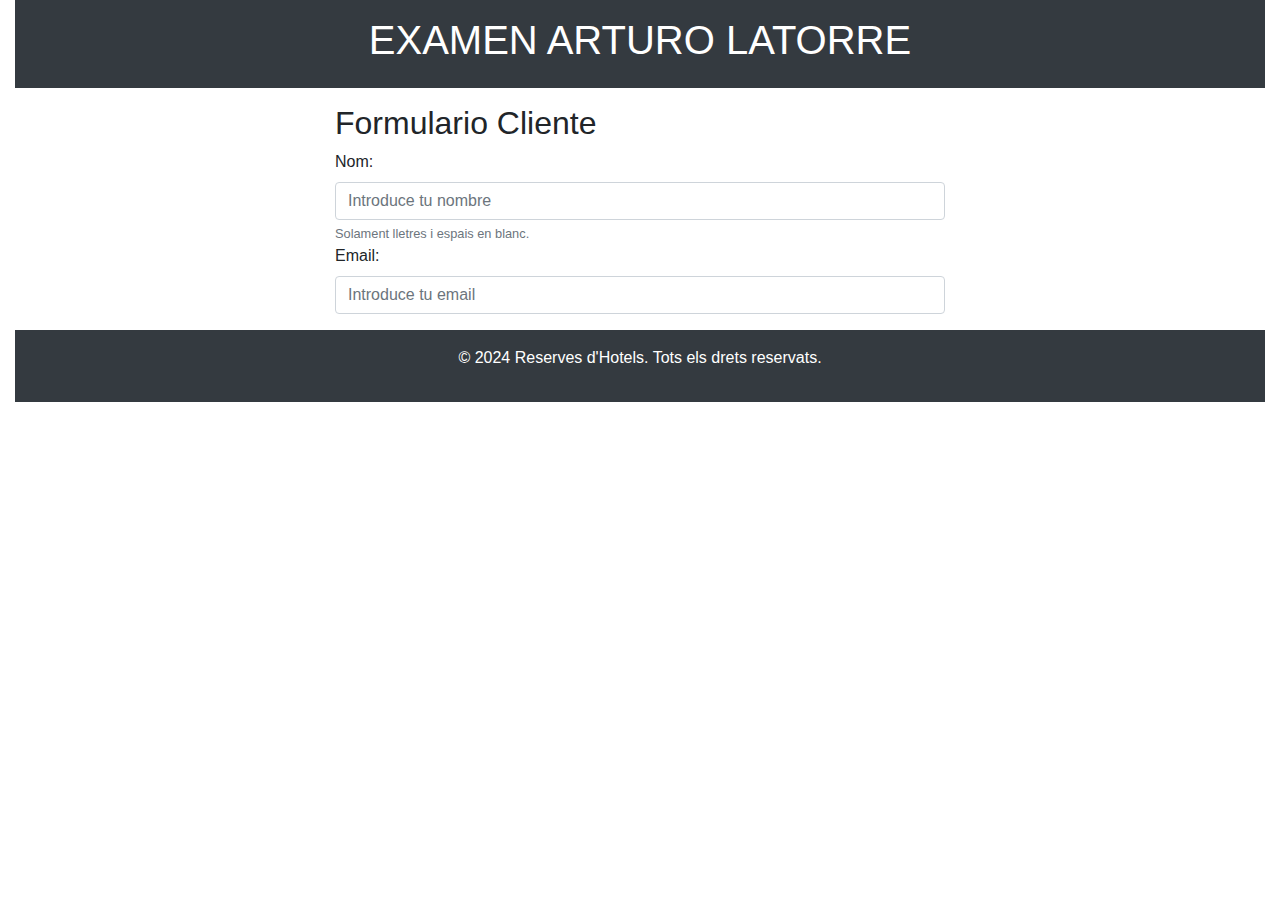
<file: Examen/index.html>
<!DOCTYPE html>
<html lang="en">
<head>
  <meta charset="UTF-8">
  <link rel="icon" type="image/png" href="./static/images/logo_ub.jpg">
  <title>UB Booking</title>
  
  <script type="text/javascript" src="./scriptaculous-js-1.9.0/lib/prototype.js"></script>
  <script type="text/javascript" src="./scriptaculous-js-1.9.0/src/scriptaculous.js"></script>
  <link href="./jquery-ui-1.12.1/jquery-ui.css" rel="stylesheet">
  <script src="./jquery_3_4_0/jquery-3.4.0.min.js"></script>
  <link href="./bootstrap-4.3.1_v2/css/bootstrap.min.css" rel="stylesheet" integrity="sha384-ggOyR0iXCbMQv3Xipma34MD+dH/1fQ784/j6cY/iJTQUOhcWr7x9JvoRxT2MZw1T" crossorigin="anonymous">


</head>

<body>
  <!-- Cambio de "main-body" por bootstrap -->
  <div class="container-fluid">
    <!-- Cambio de "header" por bootstrap -->
    <!-- PY: Padding en Y | MB: Margen Botton -->
    <header class="col-sm-12 text-center bg-dark text-white py-3 mb-3">
        <h1>EXAMEN ARTURO LATORRE</h1>
    </header>
    <div class="row">
      <!-- Cambio de "left" por bootstrap -->
        <aside class="col-sm-12 col-md-3 mb-3">
            
        </aside>
        <!-- Cambio de "center" por bootstrap -->
        <section class="col-sm-12 col-md-6">
          <h2>Formulario Cliente</h2>
          <form id="client-area-form">
            <div class="form-group">
              <label for="minombre">Nom:</label>
              <input type="text" id="minombre" name="minombre" class="form-control" placeholder="Introduce tu nombre" required onkeyup="checkName()">
              <small id="minombre-help" class="form-text text-muted">Solament lletres i espais en blanc.</small>
              
              <div id="minombre-error"></div>
            
              <label for="email">Email:</label>
              <input type="email" id="email" name="email" class="form-control" placeholder="Introduce tu email" required onkeyup="checkEmail()">
              <div id="email-error"></div>
            </div>
          </form>
        </section>

        <!-- Cambio de "right" por bootstrap -->
        <aside class="col-sm-12 col-md-3 mb-3">
        </aside>
    </div>
    <!-- Cambio de "footer" por bootstrap -->
    <footer class="bg-dark text-white text-center py-3">
      <p>&copy; 2024 Reserves d'Hotels. Tots els drets reservats.</p>
    </footer>
      
  </div>


  <!-- Latest compiled and minified JavaScript -->
  <script src="bootstrap/js/bootstrap.min.js"></script>
  <script src="./static/src/validar_email.js"></script>
</body>
</html>
</file>
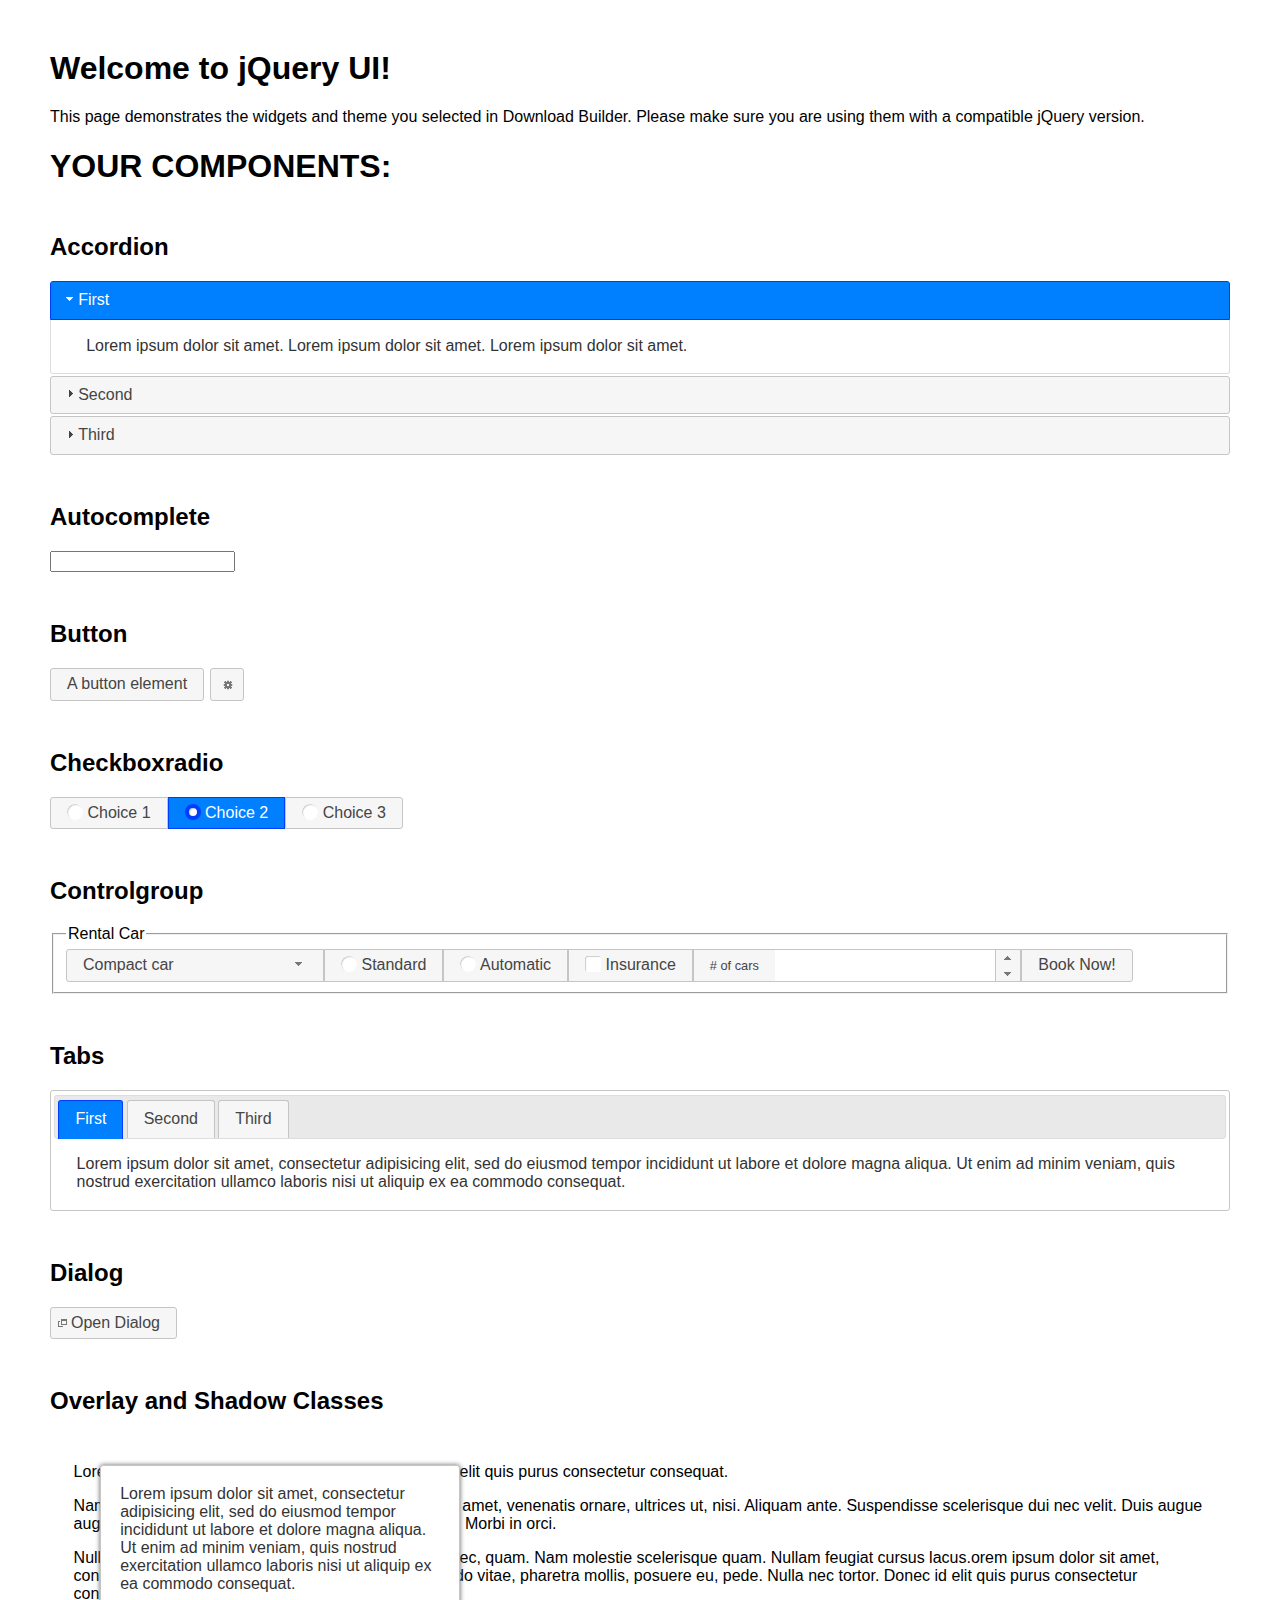
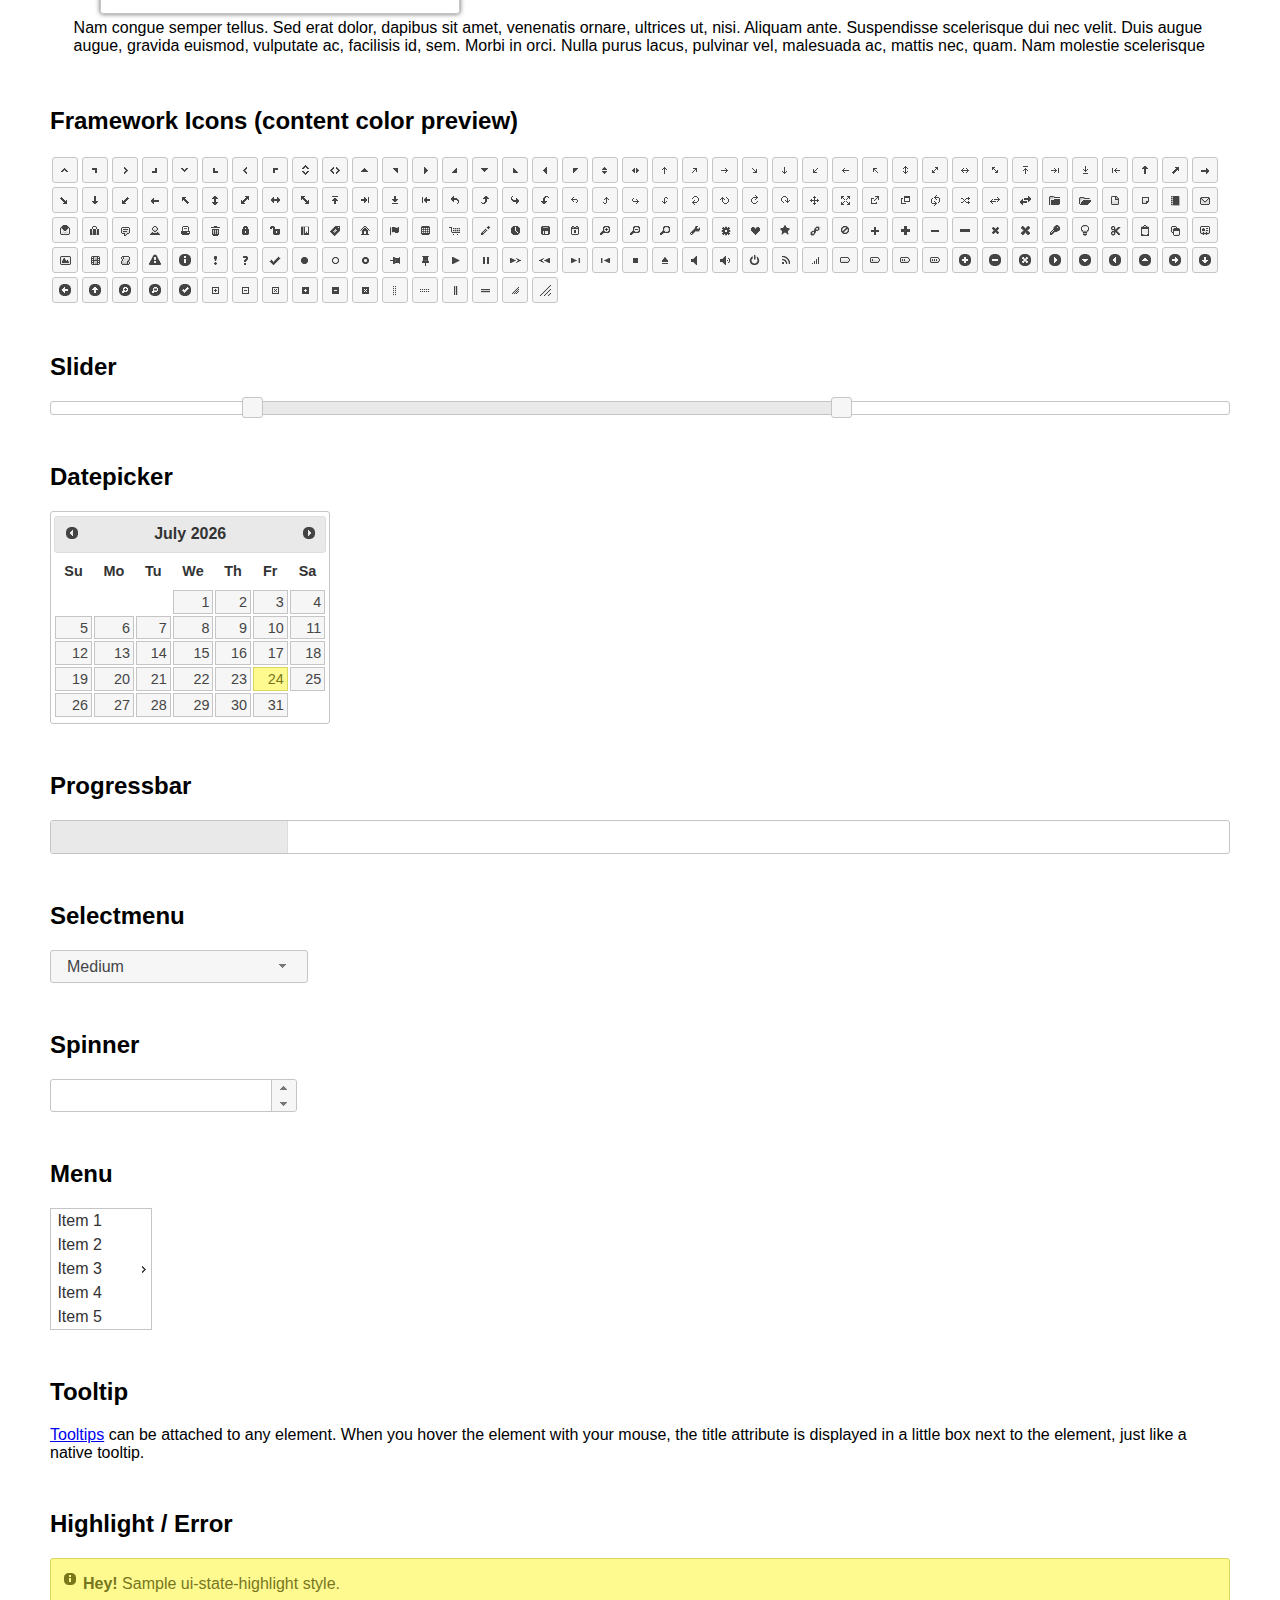
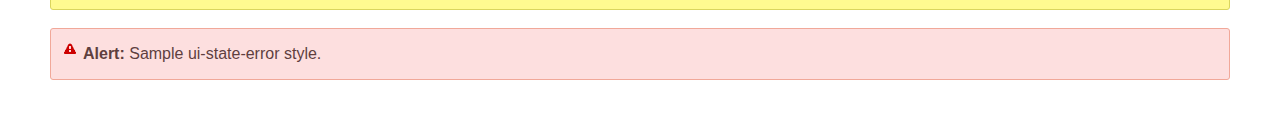
<file: Examen/jquery-ui-1.12.1/index.html>
<!doctype html>
<html lang="us">
<head>
	<meta charset="utf-8">
	<title>jQuery UI Example Page</title>
	<link href="jquery-ui.css" rel="stylesheet">
	<style>
	body{
		font-family: "Trebuchet MS", sans-serif;
		margin: 50px;
	}
	.demoHeaders {
		margin-top: 2em;
	}
	#dialog-link {
		padding: .4em 1em .4em 20px;
		text-decoration: none;
		position: relative;
	}
	#dialog-link span.ui-icon {
		margin: 0 5px 0 0;
		position: absolute;
		left: .2em;
		top: 50%;
		margin-top: -8px;
	}
	#icons {
		margin: 0;
		padding: 0;
	}
	#icons li {
		margin: 2px;
		position: relative;
		padding: 4px 0;
		cursor: pointer;
		float: left;
		list-style: none;
	}
	#icons span.ui-icon {
		float: left;
		margin: 0 4px;
	}
	.fakewindowcontain .ui-widget-overlay {
		position: absolute;
	}
	select {
		width: 200px;
	}
	</style>
</head>
<body>

<h1>Welcome to jQuery UI!</h1>

<div class="ui-widget">
	<p>This page demonstrates the widgets and theme you selected in Download Builder. Please make sure you are using them with a compatible jQuery version.</p>
</div>

<h1>YOUR COMPONENTS:</h1>


<!-- Accordion -->
<h2 class="demoHeaders">Accordion</h2>
<div id="accordion">
	<h3>First</h3>
	<div>Lorem ipsum dolor sit amet. Lorem ipsum dolor sit amet. Lorem ipsum dolor sit amet.</div>
	<h3>Second</h3>
	<div>Phasellus mattis tincidunt nibh.</div>
	<h3>Third</h3>
	<div>Nam dui erat, auctor a, dignissim quis.</div>
</div>



<!-- Autocomplete -->
<h2 class="demoHeaders">Autocomplete</h2>
<div>
	<input id="autocomplete" title="type &quot;a&quot;">
</div>



<!-- Button -->
<h2 class="demoHeaders">Button</h2>
<button id="button">A button element</button>
<button id="button-icon">An icon-only button</button>



<!-- Checkboxradio -->
<h2 class="demoHeaders">Checkboxradio</h2>
<form style="margin-top: 1em;">
	<div id="radioset">
		<input type="radio" id="radio1" name="radio"><label for="radio1">Choice 1</label>
		<input type="radio" id="radio2" name="radio" checked="checked"><label for="radio2">Choice 2</label>
		<input type="radio" id="radio3" name="radio"><label for="radio3">Choice 3</label>
	</div>
</form>



<!-- Controlgroup -->
<h2 class="demoHeaders">Controlgroup</h2>
<fieldset>
	<legend>Rental Car</legend>
	<div id="controlgroup">
		<select id="car-type">
			<option>Compact car</option>
			<option>Midsize car</option>
			<option>Full size car</option>
			<option>SUV</option>
			<option>Luxury</option>
			<option>Truck</option>
			<option>Van</option>
		</select>
		<label for="transmission-standard">Standard</label>
		<input type="radio" name="transmission" id="transmission-standard">
		<label for="transmission-automatic">Automatic</label>
		<input type="radio" name="transmission" id="transmission-automatic">
		<label for="insurance">Insurance</label>
		<input type="checkbox" name="insurance" id="insurance">
		<label for="horizontal-spinner" class="ui-controlgroup-label"># of cars</label>
		<input id="horizontal-spinner" class="ui-spinner-input">
		<button>Book Now!</button>
	</div>
</fieldset>



<!-- Tabs -->
<h2 class="demoHeaders">Tabs</h2>
<div id="tabs">
	<ul>
		<li><a href="#tabs-1">First</a></li>
		<li><a href="#tabs-2">Second</a></li>
		<li><a href="#tabs-3">Third</a></li>
	</ul>
	<div id="tabs-1">Lorem ipsum dolor sit amet, consectetur adipisicing elit, sed do eiusmod tempor incididunt ut labore et dolore magna aliqua. Ut enim ad minim veniam, quis nostrud exercitation ullamco laboris nisi ut aliquip ex ea commodo consequat.</div>
	<div id="tabs-2">Phasellus mattis tincidunt nibh. Cras orci urna, blandit id, pretium vel, aliquet ornare, felis. Maecenas scelerisque sem non nisl. Fusce sed lorem in enim dictum bibendum.</div>
	<div id="tabs-3">Nam dui erat, auctor a, dignissim quis, sollicitudin eu, felis. Pellentesque nisi urna, interdum eget, sagittis et, consequat vestibulum, lacus. Mauris porttitor ullamcorper augue.</div>
</div>



<h2 class="demoHeaders">Dialog</h2>
<p>
	<button id="dialog-link" class="ui-button ui-corner-all ui-widget">
		<span class="ui-icon ui-icon-newwin"></span>Open Dialog
	</button>
</p>

<h2 class="demoHeaders">Overlay and Shadow Classes</h2>
<div style="position: relative; width: 96%; height: 200px; padding:1% 2%; overflow:hidden;" class="fakewindowcontain">
	<p>Lorem ipsum dolor sit amet,  Nulla nec tortor. Donec id elit quis purus consectetur consequat. </p><p>Nam congue semper tellus. Sed erat dolor, dapibus sit amet, venenatis ornare, ultrices ut, nisi. Aliquam ante. Suspendisse scelerisque dui nec velit. Duis augue augue, gravida euismod, vulputate ac, facilisis id, sem. Morbi in orci. </p><p>Nulla purus lacus, pulvinar vel, malesuada ac, mattis nec, quam. Nam molestie scelerisque quam. Nullam feugiat cursus lacus.orem ipsum dolor sit amet, consectetur adipiscing elit. Donec libero risus, commodo vitae, pharetra mollis, posuere eu, pede. Nulla nec tortor. Donec id elit quis purus consectetur consequat. </p><p>Nam congue semper tellus. Sed erat dolor, dapibus sit amet, venenatis ornare, ultrices ut, nisi. Aliquam ante. Suspendisse scelerisque dui nec velit. Duis augue augue, gravida euismod, vulputate ac, facilisis id, sem. Morbi in orci. Nulla purus lacus, pulvinar vel, malesuada ac, mattis nec, quam. Nam molestie scelerisque quam. </p><p>Nullam feugiat cursus lacus.orem ipsum dolor sit amet, consectetur adipiscing elit. Donec libero risus, commodo vitae, pharetra mollis, posuere eu, pede. Nulla nec tortor. Donec id elit quis purus consectetur consequat. Nam congue semper tellus. Sed erat dolor, dapibus sit amet, venenatis ornare, ultrices ut, nisi. Aliquam ante. </p><p>Suspendisse scelerisque dui nec velit. Duis augue augue, gravida euismod, vulputate ac, facilisis id, sem. Morbi in orci. Nulla purus lacus, pulvinar vel, malesuada ac, mattis nec, quam. Nam molestie scelerisque quam. Nullam feugiat cursus lacus.orem ipsum dolor sit amet, consectetur adipiscing elit. Donec libero risus, commodo vitae, pharetra mollis, posuere eu, pede. Nulla nec tortor. Donec id elit quis purus consectetur consequat. Nam congue semper tellus. Sed erat dolor, dapibus sit amet, venenatis ornare, ultrices ut, nisi. </p>

	<!-- ui-dialog -->
	<div class="ui-widget-overlay ui-front"></div>
	<div style="position: absolute; width: 320px; left: 50px; top: 30px; padding: 1.2em" class="ui-widget ui-front ui-widget-content ui-corner-all ui-widget-shadow">
		Lorem ipsum dolor sit amet, consectetur adipisicing elit, sed do eiusmod tempor incididunt ut labore et dolore magna aliqua. Ut enim ad minim veniam, quis nostrud exercitation ullamco laboris nisi ut aliquip ex ea commodo consequat.
	</div>

</div>

<!-- ui-dialog -->
<div id="dialog" title="Dialog Title">
	<p>Lorem ipsum dolor sit amet, consectetur adipisicing elit, sed do eiusmod tempor incididunt ut labore et dolore magna aliqua. Ut enim ad minim veniam, quis nostrud exercitation ullamco laboris nisi ut aliquip ex ea commodo consequat.</p>
</div>



<h2 class="demoHeaders">Framework Icons (content color preview)</h2>
<ul id="icons" class="ui-widget ui-helper-clearfix">
	<li class="ui-state-default ui-corner-all" title=".ui-icon-caret-1-n"><span class="ui-icon ui-icon-caret-1-n"></span></li>
	<li class="ui-state-default ui-corner-all" title=".ui-icon-caret-1-ne"><span class="ui-icon ui-icon-caret-1-ne"></span></li>
	<li class="ui-state-default ui-corner-all" title=".ui-icon-caret-1-e"><span class="ui-icon ui-icon-caret-1-e"></span></li>
	<li class="ui-state-default ui-corner-all" title=".ui-icon-caret-1-se"><span class="ui-icon ui-icon-caret-1-se"></span></li>
	<li class="ui-state-default ui-corner-all" title=".ui-icon-caret-1-s"><span class="ui-icon ui-icon-caret-1-s"></span></li>
	<li class="ui-state-default ui-corner-all" title=".ui-icon-caret-1-sw"><span class="ui-icon ui-icon-caret-1-sw"></span></li>
	<li class="ui-state-default ui-corner-all" title=".ui-icon-caret-1-w"><span class="ui-icon ui-icon-caret-1-w"></span></li>
	<li class="ui-state-default ui-corner-all" title=".ui-icon-caret-1-nw"><span class="ui-icon ui-icon-caret-1-nw"></span></li>
	<li class="ui-state-default ui-corner-all" title=".ui-icon-caret-2-n-s"><span class="ui-icon ui-icon-caret-2-n-s"></span></li>
	<li class="ui-state-default ui-corner-all" title=".ui-icon-caret-2-e-w"><span class="ui-icon ui-icon-caret-2-e-w"></span></li>
	<li class="ui-state-default ui-corner-all" title=".ui-icon-triangle-1-n"><span class="ui-icon ui-icon-triangle-1-n"></span></li>
	<li class="ui-state-default ui-corner-all" title=".ui-icon-triangle-1-ne"><span class="ui-icon ui-icon-triangle-1-ne"></span></li>
	<li class="ui-state-default ui-corner-all" title=".ui-icon-triangle-1-e"><span class="ui-icon ui-icon-triangle-1-e"></span></li>
	<li class="ui-state-default ui-corner-all" title=".ui-icon-triangle-1-se"><span class="ui-icon ui-icon-triangle-1-se"></span></li>
	<li class="ui-state-default ui-corner-all" title=".ui-icon-triangle-1-s"><span class="ui-icon ui-icon-triangle-1-s"></span></li>
	<li class="ui-state-default ui-corner-all" title=".ui-icon-triangle-1-sw"><span class="ui-icon ui-icon-triangle-1-sw"></span></li>
	<li class="ui-state-default ui-corner-all" title=".ui-icon-triangle-1-w"><span class="ui-icon ui-icon-triangle-1-w"></span></li>
	<li class="ui-state-default ui-corner-all" title=".ui-icon-triangle-1-nw"><span class="ui-icon ui-icon-triangle-1-nw"></span></li>
	<li class="ui-state-default ui-corner-all" title=".ui-icon-triangle-2-n-s"><span class="ui-icon ui-icon-triangle-2-n-s"></span></li>
	<li class="ui-state-default ui-corner-all" title=".ui-icon-triangle-2-e-w"><span class="ui-icon ui-icon-triangle-2-e-w"></span></li>
	<li class="ui-state-default ui-corner-all" title=".ui-icon-arrow-1-n"><span class="ui-icon ui-icon-arrow-1-n"></span></li>
	<li class="ui-state-default ui-corner-all" title=".ui-icon-arrow-1-ne"><span class="ui-icon ui-icon-arrow-1-ne"></span></li>
	<li class="ui-state-default ui-corner-all" title=".ui-icon-arrow-1-e"><span class="ui-icon ui-icon-arrow-1-e"></span></li>
	<li class="ui-state-default ui-corner-all" title=".ui-icon-arrow-1-se"><span class="ui-icon ui-icon-arrow-1-se"></span></li>
	<li class="ui-state-default ui-corner-all" title=".ui-icon-arrow-1-s"><span class="ui-icon ui-icon-arrow-1-s"></span></li>
	<li class="ui-state-default ui-corner-all" title=".ui-icon-arrow-1-sw"><span class="ui-icon ui-icon-arrow-1-sw"></span></li>
	<li class="ui-state-default ui-corner-all" title=".ui-icon-arrow-1-w"><span class="ui-icon ui-icon-arrow-1-w"></span></li>
	<li class="ui-state-default ui-corner-all" title=".ui-icon-arrow-1-nw"><span class="ui-icon ui-icon-arrow-1-nw"></span></li>
	<li class="ui-state-default ui-corner-all" title=".ui-icon-arrow-2-n-s"><span class="ui-icon ui-icon-arrow-2-n-s"></span></li>
	<li class="ui-state-default ui-corner-all" title=".ui-icon-arrow-2-ne-sw"><span class="ui-icon ui-icon-arrow-2-ne-sw"></span></li>
	<li class="ui-state-default ui-corner-all" title=".ui-icon-arrow-2-e-w"><span class="ui-icon ui-icon-arrow-2-e-w"></span></li>
	<li class="ui-state-default ui-corner-all" title=".ui-icon-arrow-2-se-nw"><span class="ui-icon ui-icon-arrow-2-se-nw"></span></li>
	<li class="ui-state-default ui-corner-all" title=".ui-icon-arrowstop-1-n"><span class="ui-icon ui-icon-arrowstop-1-n"></span></li>
	<li class="ui-state-default ui-corner-all" title=".ui-icon-arrowstop-1-e"><span class="ui-icon ui-icon-arrowstop-1-e"></span></li>
	<li class="ui-state-default ui-corner-all" title=".ui-icon-arrowstop-1-s"><span class="ui-icon ui-icon-arrowstop-1-s"></span></li>
	<li class="ui-state-default ui-corner-all" title=".ui-icon-arrowstop-1-w"><span class="ui-icon ui-icon-arrowstop-1-w"></span></li>
	<li class="ui-state-default ui-corner-all" title=".ui-icon-arrowthick-1-n"><span class="ui-icon ui-icon-arrowthick-1-n"></span></li>
	<li class="ui-state-default ui-corner-all" title=".ui-icon-arrowthick-1-ne"><span class="ui-icon ui-icon-arrowthick-1-ne"></span></li>
	<li class="ui-state-default ui-corner-all" title=".ui-icon-arrowthick-1-e"><span class="ui-icon ui-icon-arrowthick-1-e"></span></li>
	<li class="ui-state-default ui-corner-all" title=".ui-icon-arrowthick-1-se"><span class="ui-icon ui-icon-arrowthick-1-se"></span></li>
	<li class="ui-state-default ui-corner-all" title=".ui-icon-arrowthick-1-s"><span class="ui-icon ui-icon-arrowthick-1-s"></span></li>
	<li class="ui-state-default ui-corner-all" title=".ui-icon-arrowthick-1-sw"><span class="ui-icon ui-icon-arrowthick-1-sw"></span></li>
	<li class="ui-state-default ui-corner-all" title=".ui-icon-arrowthick-1-w"><span class="ui-icon ui-icon-arrowthick-1-w"></span></li>
	<li class="ui-state-default ui-corner-all" title=".ui-icon-arrowthick-1-nw"><span class="ui-icon ui-icon-arrowthick-1-nw"></span></li>
	<li class="ui-state-default ui-corner-all" title=".ui-icon-arrowthick-2-n-s"><span class="ui-icon ui-icon-arrowthick-2-n-s"></span></li>
	<li class="ui-state-default ui-corner-all" title=".ui-icon-arrowthick-2-ne-sw"><span class="ui-icon ui-icon-arrowthick-2-ne-sw"></span></li>
	<li class="ui-state-default ui-corner-all" title=".ui-icon-arrowthick-2-e-w"><span class="ui-icon ui-icon-arrowthick-2-e-w"></span></li>
	<li class="ui-state-default ui-corner-all" title=".ui-icon-arrowthick-2-se-nw"><span class="ui-icon ui-icon-arrowthick-2-se-nw"></span></li>
	<li class="ui-state-default ui-corner-all" title=".ui-icon-arrowthickstop-1-n"><span class="ui-icon ui-icon-arrowthickstop-1-n"></span></li>
	<li class="ui-state-default ui-corner-all" title=".ui-icon-arrowthickstop-1-e"><span class="ui-icon ui-icon-arrowthickstop-1-e"></span></li>
	<li class="ui-state-default ui-corner-all" title=".ui-icon-arrowthickstop-1-s"><span class="ui-icon ui-icon-arrowthickstop-1-s"></span></li>
	<li class="ui-state-default ui-corner-all" title=".ui-icon-arrowthickstop-1-w"><span class="ui-icon ui-icon-arrowthickstop-1-w"></span></li>
	<li class="ui-state-default ui-corner-all" title=".ui-icon-arrowreturnthick-1-w"><span class="ui-icon ui-icon-arrowreturnthick-1-w"></span></li>
	<li class="ui-state-default ui-corner-all" title=".ui-icon-arrowreturnthick-1-n"><span class="ui-icon ui-icon-arrowreturnthick-1-n"></span></li>
	<li class="ui-state-default ui-corner-all" title=".ui-icon-arrowreturnthick-1-e"><span class="ui-icon ui-icon-arrowreturnthick-1-e"></span></li>
	<li class="ui-state-default ui-corner-all" title=".ui-icon-arrowreturnthick-1-s"><span class="ui-icon ui-icon-arrowreturnthick-1-s"></span></li>
	<li class="ui-state-default ui-corner-all" title=".ui-icon-arrowreturn-1-w"><span class="ui-icon ui-icon-arrowreturn-1-w"></span></li>
	<li class="ui-state-default ui-corner-all" title=".ui-icon-arrowreturn-1-n"><span class="ui-icon ui-icon-arrowreturn-1-n"></span></li>
	<li class="ui-state-default ui-corner-all" title=".ui-icon-arrowreturn-1-e"><span class="ui-icon ui-icon-arrowreturn-1-e"></span></li>
	<li class="ui-state-default ui-corner-all" title=".ui-icon-arrowreturn-1-s"><span class="ui-icon ui-icon-arrowreturn-1-s"></span></li>
	<li class="ui-state-default ui-corner-all" title=".ui-icon-arrowrefresh-1-w"><span class="ui-icon ui-icon-arrowrefresh-1-w"></span></li>
	<li class="ui-state-default ui-corner-all" title=".ui-icon-arrowrefresh-1-n"><span class="ui-icon ui-icon-arrowrefresh-1-n"></span></li>
	<li class="ui-state-default ui-corner-all" title=".ui-icon-arrowrefresh-1-e"><span class="ui-icon ui-icon-arrowrefresh-1-e"></span></li>
	<li class="ui-state-default ui-corner-all" title=".ui-icon-arrowrefresh-1-s"><span class="ui-icon ui-icon-arrowrefresh-1-s"></span></li>
	<li class="ui-state-default ui-corner-all" title=".ui-icon-arrow-4"><span class="ui-icon ui-icon-arrow-4"></span></li>
	<li class="ui-state-default ui-corner-all" title=".ui-icon-arrow-4-diag"><span class="ui-icon ui-icon-arrow-4-diag"></span></li>
	<li class="ui-state-default ui-corner-all" title=".ui-icon-extlink"><span class="ui-icon ui-icon-extlink"></span></li>
	<li class="ui-state-default ui-corner-all" title=".ui-icon-newwin"><span class="ui-icon ui-icon-newwin"></span></li>
	<li class="ui-state-default ui-corner-all" title=".ui-icon-refresh"><span class="ui-icon ui-icon-refresh"></span></li>
	<li class="ui-state-default ui-corner-all" title=".ui-icon-shuffle"><span class="ui-icon ui-icon-shuffle"></span></li>
	<li class="ui-state-default ui-corner-all" title=".ui-icon-transfer-e-w"><span class="ui-icon ui-icon-transfer-e-w"></span></li>
	<li class="ui-state-default ui-corner-all" title=".ui-icon-transferthick-e-w"><span class="ui-icon ui-icon-transferthick-e-w"></span></li>
	<li class="ui-state-default ui-corner-all" title=".ui-icon-folder-collapsed"><span class="ui-icon ui-icon-folder-collapsed"></span></li>
	<li class="ui-state-default ui-corner-all" title=".ui-icon-folder-open"><span class="ui-icon ui-icon-folder-open"></span></li>
	<li class="ui-state-default ui-corner-all" title=".ui-icon-document"><span class="ui-icon ui-icon-document"></span></li>
	<li class="ui-state-default ui-corner-all" title=".ui-icon-document-b"><span class="ui-icon ui-icon-document-b"></span></li>
	<li class="ui-state-default ui-corner-all" title=".ui-icon-note"><span class="ui-icon ui-icon-note"></span></li>
	<li class="ui-state-default ui-corner-all" title=".ui-icon-mail-closed"><span class="ui-icon ui-icon-mail-closed"></span></li>
	<li class="ui-state-default ui-corner-all" title=".ui-icon-mail-open"><span class="ui-icon ui-icon-mail-open"></span></li>
	<li class="ui-state-default ui-corner-all" title=".ui-icon-suitcase"><span class="ui-icon ui-icon-suitcase"></span></li>
	<li class="ui-state-default ui-corner-all" title=".ui-icon-comment"><span class="ui-icon ui-icon-comment"></span></li>
	<li class="ui-state-default ui-corner-all" title=".ui-icon-person"><span class="ui-icon ui-icon-person"></span></li>
	<li class="ui-state-default ui-corner-all" title=".ui-icon-print"><span class="ui-icon ui-icon-print"></span></li>
	<li class="ui-state-default ui-corner-all" title=".ui-icon-trash"><span class="ui-icon ui-icon-trash"></span></li>
	<li class="ui-state-default ui-corner-all" title=".ui-icon-locked"><span class="ui-icon ui-icon-locked"></span></li>
	<li class="ui-state-default ui-corner-all" title=".ui-icon-unlocked"><span class="ui-icon ui-icon-unlocked"></span></li>
	<li class="ui-state-default ui-corner-all" title=".ui-icon-bookmark"><span class="ui-icon ui-icon-bookmark"></span></li>
	<li class="ui-state-default ui-corner-all" title=".ui-icon-tag"><span class="ui-icon ui-icon-tag"></span></li>
	<li class="ui-state-default ui-corner-all" title=".ui-icon-home"><span class="ui-icon ui-icon-home"></span></li>
	<li class="ui-state-default ui-corner-all" title=".ui-icon-flag"><span class="ui-icon ui-icon-flag"></span></li>
	<li class="ui-state-default ui-corner-all" title=".ui-icon-calculator"><span class="ui-icon ui-icon-calculator"></span></li>
	<li class="ui-state-default ui-corner-all" title=".ui-icon-cart"><span class="ui-icon ui-icon-cart"></span></li>
	<li class="ui-state-default ui-corner-all" title=".ui-icon-pencil"><span class="ui-icon ui-icon-pencil"></span></li>
	<li class="ui-state-default ui-corner-all" title=".ui-icon-clock"><span class="ui-icon ui-icon-clock"></span></li>
	<li class="ui-state-default ui-corner-all" title=".ui-icon-disk"><span class="ui-icon ui-icon-disk"></span></li>
	<li class="ui-state-default ui-corner-all" title=".ui-icon-calendar"><span class="ui-icon ui-icon-calendar"></span></li>
	<li class="ui-state-default ui-corner-all" title=".ui-icon-zoomin"><span class="ui-icon ui-icon-zoomin"></span></li>
	<li class="ui-state-default ui-corner-all" title=".ui-icon-zoomout"><span class="ui-icon ui-icon-zoomout"></span></li>
	<li class="ui-state-default ui-corner-all" title=".ui-icon-search"><span class="ui-icon ui-icon-search"></span></li>
	<li class="ui-state-default ui-corner-all" title=".ui-icon-wrench"><span class="ui-icon ui-icon-wrench"></span></li>
	<li class="ui-state-default ui-corner-all" title=".ui-icon-gear"><span class="ui-icon ui-icon-gear"></span></li>
	<li class="ui-state-default ui-corner-all" title=".ui-icon-heart"><span class="ui-icon ui-icon-heart"></span></li>
	<li class="ui-state-default ui-corner-all" title=".ui-icon-star"><span class="ui-icon ui-icon-star"></span></li>
	<li class="ui-state-default ui-corner-all" title=".ui-icon-link"><span class="ui-icon ui-icon-link"></span></li>
	<li class="ui-state-default ui-corner-all" title=".ui-icon-cancel"><span class="ui-icon ui-icon-cancel"></span></li>
	<li class="ui-state-default ui-corner-all" title=".ui-icon-plus"><span class="ui-icon ui-icon-plus"></span></li>
	<li class="ui-state-default ui-corner-all" title=".ui-icon-plusthick"><span class="ui-icon ui-icon-plusthick"></span></li>
	<li class="ui-state-default ui-corner-all" title=".ui-icon-minus"><span class="ui-icon ui-icon-minus"></span></li>
	<li class="ui-state-default ui-corner-all" title=".ui-icon-minusthick"><span class="ui-icon ui-icon-minusthick"></span></li>
	<li class="ui-state-default ui-corner-all" title=".ui-icon-close"><span class="ui-icon ui-icon-close"></span></li>
	<li class="ui-state-default ui-corner-all" title=".ui-icon-closethick"><span class="ui-icon ui-icon-closethick"></span></li>
	<li class="ui-state-default ui-corner-all" title=".ui-icon-key"><span class="ui-icon ui-icon-key"></span></li>
	<li class="ui-state-default ui-corner-all" title=".ui-icon-lightbulb"><span class="ui-icon ui-icon-lightbulb"></span></li>
	<li class="ui-state-default ui-corner-all" title=".ui-icon-scissors"><span class="ui-icon ui-icon-scissors"></span></li>
	<li class="ui-state-default ui-corner-all" title=".ui-icon-clipboard"><span class="ui-icon ui-icon-clipboard"></span></li>
	<li class="ui-state-default ui-corner-all" title=".ui-icon-copy"><span class="ui-icon ui-icon-copy"></span></li>
	<li class="ui-state-default ui-corner-all" title=".ui-icon-contact"><span class="ui-icon ui-icon-contact"></span></li>
	<li class="ui-state-default ui-corner-all" title=".ui-icon-image"><span class="ui-icon ui-icon-image"></span></li>
	<li class="ui-state-default ui-corner-all" title=".ui-icon-video"><span class="ui-icon ui-icon-video"></span></li>
	<li class="ui-state-default ui-corner-all" title=".ui-icon-script"><span class="ui-icon ui-icon-script"></span></li>
	<li class="ui-state-default ui-corner-all" title=".ui-icon-alert"><span class="ui-icon ui-icon-alert"></span></li>
	<li class="ui-state-default ui-corner-all" title=".ui-icon-info"><span class="ui-icon ui-icon-info"></span></li>
	<li class="ui-state-default ui-corner-all" title=".ui-icon-notice"><span class="ui-icon ui-icon-notice"></span></li>
	<li class="ui-state-default ui-corner-all" title=".ui-icon-help"><span class="ui-icon ui-icon-help"></span></li>
	<li class="ui-state-default ui-corner-all" title=".ui-icon-check"><span class="ui-icon ui-icon-check"></span></li>
	<li class="ui-state-default ui-corner-all" title=".ui-icon-bullet"><span class="ui-icon ui-icon-bullet"></span></li>
	<li class="ui-state-default ui-corner-all" title=".ui-icon-radio-off"><span class="ui-icon ui-icon-radio-off"></span></li>
	<li class="ui-state-default ui-corner-all" title=".ui-icon-radio-on"><span class="ui-icon ui-icon-radio-on"></span></li>
	<li class="ui-state-default ui-corner-all" title=".ui-icon-pin-w"><span class="ui-icon ui-icon-pin-w"></span></li>
	<li class="ui-state-default ui-corner-all" title=".ui-icon-pin-s"><span class="ui-icon ui-icon-pin-s"></span></li>
	<li class="ui-state-default ui-corner-all" title=".ui-icon-play"><span class="ui-icon ui-icon-play"></span></li>
	<li class="ui-state-default ui-corner-all" title=".ui-icon-pause"><span class="ui-icon ui-icon-pause"></span></li>
	<li class="ui-state-default ui-corner-all" title=".ui-icon-seek-next"><span class="ui-icon ui-icon-seek-next"></span></li>
	<li class="ui-state-default ui-corner-all" title=".ui-icon-seek-prev"><span class="ui-icon ui-icon-seek-prev"></span></li>
	<li class="ui-state-default ui-corner-all" title=".ui-icon-seek-end"><span class="ui-icon ui-icon-seek-end"></span></li>
	<li class="ui-state-default ui-corner-all" title=".ui-icon-seek-first"><span class="ui-icon ui-icon-seek-first"></span></li>
	<li class="ui-state-default ui-corner-all" title=".ui-icon-stop"><span class="ui-icon ui-icon-stop"></span></li>
	<li class="ui-state-default ui-corner-all" title=".ui-icon-eject"><span class="ui-icon ui-icon-eject"></span></li>
	<li class="ui-state-default ui-corner-all" title=".ui-icon-volume-off"><span class="ui-icon ui-icon-volume-off"></span></li>
	<li class="ui-state-default ui-corner-all" title=".ui-icon-volume-on"><span class="ui-icon ui-icon-volume-on"></span></li>
	<li class="ui-state-default ui-corner-all" title=".ui-icon-power"><span class="ui-icon ui-icon-power"></span></li>
	<li class="ui-state-default ui-corner-all" title=".ui-icon-signal-diag"><span class="ui-icon ui-icon-signal-diag"></span></li>
	<li class="ui-state-default ui-corner-all" title=".ui-icon-signal"><span class="ui-icon ui-icon-signal"></span></li>
	<li class="ui-state-default ui-corner-all" title=".ui-icon-battery-0"><span class="ui-icon ui-icon-battery-0"></span></li>
	<li class="ui-state-default ui-corner-all" title=".ui-icon-battery-1"><span class="ui-icon ui-icon-battery-1"></span></li>
	<li class="ui-state-default ui-corner-all" title=".ui-icon-battery-2"><span class="ui-icon ui-icon-battery-2"></span></li>
	<li class="ui-state-default ui-corner-all" title=".ui-icon-battery-3"><span class="ui-icon ui-icon-battery-3"></span></li>
	<li class="ui-state-default ui-corner-all" title=".ui-icon-circle-plus"><span class="ui-icon ui-icon-circle-plus"></span></li>
	<li class="ui-state-default ui-corner-all" title=".ui-icon-circle-minus"><span class="ui-icon ui-icon-circle-minus"></span></li>
	<li class="ui-state-default ui-corner-all" title=".ui-icon-circle-close"><span class="ui-icon ui-icon-circle-close"></span></li>
	<li class="ui-state-default ui-corner-all" title=".ui-icon-circle-triangle-e"><span class="ui-icon ui-icon-circle-triangle-e"></span></li>
	<li class="ui-state-default ui-corner-all" title=".ui-icon-circle-triangle-s"><span class="ui-icon ui-icon-circle-triangle-s"></span></li>
	<li class="ui-state-default ui-corner-all" title=".ui-icon-circle-triangle-w"><span class="ui-icon ui-icon-circle-triangle-w"></span></li>
	<li class="ui-state-default ui-corner-all" title=".ui-icon-circle-triangle-n"><span class="ui-icon ui-icon-circle-triangle-n"></span></li>
	<li class="ui-state-default ui-corner-all" title=".ui-icon-circle-arrow-e"><span class="ui-icon ui-icon-circle-arrow-e"></span></li>
	<li class="ui-state-default ui-corner-all" title=".ui-icon-circle-arrow-s"><span class="ui-icon ui-icon-circle-arrow-s"></span></li>
	<li class="ui-state-default ui-corner-all" title=".ui-icon-circle-arrow-w"><span class="ui-icon ui-icon-circle-arrow-w"></span></li>
	<li class="ui-state-default ui-corner-all" title=".ui-icon-circle-arrow-n"><span class="ui-icon ui-icon-circle-arrow-n"></span></li>
	<li class="ui-state-default ui-corner-all" title=".ui-icon-circle-zoomin"><span class="ui-icon ui-icon-circle-zoomin"></span></li>
	<li class="ui-state-default ui-corner-all" title=".ui-icon-circle-zoomout"><span class="ui-icon ui-icon-circle-zoomout"></span></li>
	<li class="ui-state-default ui-corner-all" title=".ui-icon-circle-check"><span class="ui-icon ui-icon-circle-check"></span></li>
	<li class="ui-state-default ui-corner-all" title=".ui-icon-circlesmall-plus"><span class="ui-icon ui-icon-circlesmall-plus"></span></li>
	<li class="ui-state-default ui-corner-all" title=".ui-icon-circlesmall-minus"><span class="ui-icon ui-icon-circlesmall-minus"></span></li>
	<li class="ui-state-default ui-corner-all" title=".ui-icon-circlesmall-close"><span class="ui-icon ui-icon-circlesmall-close"></span></li>
	<li class="ui-state-default ui-corner-all" title=".ui-icon-squaresmall-plus"><span class="ui-icon ui-icon-squaresmall-plus"></span></li>
	<li class="ui-state-default ui-corner-all" title=".ui-icon-squaresmall-minus"><span class="ui-icon ui-icon-squaresmall-minus"></span></li>
	<li class="ui-state-default ui-corner-all" title=".ui-icon-squaresmall-close"><span class="ui-icon ui-icon-squaresmall-close"></span></li>
	<li class="ui-state-default ui-corner-all" title=".ui-icon-grip-dotted-vertical"><span class="ui-icon ui-icon-grip-dotted-vertical"></span></li>
	<li class="ui-state-default ui-corner-all" title=".ui-icon-grip-dotted-horizontal"><span class="ui-icon ui-icon-grip-dotted-horizontal"></span></li>
	<li class="ui-state-default ui-corner-all" title=".ui-icon-grip-solid-vertical"><span class="ui-icon ui-icon-grip-solid-vertical"></span></li>
	<li class="ui-state-default ui-corner-all" title=".ui-icon-grip-solid-horizontal"><span class="ui-icon ui-icon-grip-solid-horizontal"></span></li>
	<li class="ui-state-default ui-corner-all" title=".ui-icon-gripsmall-diagonal-se"><span class="ui-icon ui-icon-gripsmall-diagonal-se"></span></li>
	<li class="ui-state-default ui-corner-all" title=".ui-icon-grip-diagonal-se"><span class="ui-icon ui-icon-grip-diagonal-se"></span></li>
</ul>


<!-- Slider -->
<h2 class="demoHeaders">Slider</h2>
<div id="slider"></div>



<!-- Datepicker -->
<h2 class="demoHeaders">Datepicker</h2>
<div id="datepicker"></div>



<!-- Progressbar -->
<h2 class="demoHeaders">Progressbar</h2>
<div id="progressbar"></div>



<!-- Progressbar -->
<h2 class="demoHeaders">Selectmenu</h2>
<select id="selectmenu">
	<option>Slower</option>
	<option>Slow</option>
	<option selected="selected">Medium</option>
	<option>Fast</option>
	<option>Faster</option>
</select>



<!-- Spinner -->
<h2 class="demoHeaders">Spinner</h2>
<input id="spinner">



<!-- Menu -->
<h2 class="demoHeaders">Menu</h2>
<ul style="width:100px;" id="menu">
	<li><div>Item 1</div></li>
	<li><div>Item 2</div></li>
	<li><div>Item 3</div>
		<ul>
			<li><div>Item 3-1</div></li>
			<li><div>Item 3-2</div></li>
			<li><div>Item 3-3</div></li>
			<li><div>Item 3-4</div></li>
			<li><div>Item 3-5</div></li>
		</ul>
	</li>
	<li><div>Item 4</div></li>
	<li><div>Item 5</div></li>
</ul>



<!-- Tooltip -->
<h2 class="demoHeaders">Tooltip</h2>
<p id="tooltip">
	<a href="#" title="That&apos;s what this widget is">Tooltips</a> can be attached to any element. When you hover
the element with your mouse, the title attribute is displayed in a little box next to the element, just like a native tooltip.
</p>


<!-- Highlight / Error -->
<h2 class="demoHeaders">Highlight / Error</h2>
<div class="ui-widget">
	<div class="ui-state-highlight ui-corner-all" style="margin-top: 20px; padding: 0 .7em;">
		<p><span class="ui-icon ui-icon-info" style="float: left; margin-right: .3em;"></span>
		<strong>Hey!</strong> Sample ui-state-highlight style.</p>
	</div>
</div>
<br>
<div class="ui-widget">
	<div class="ui-state-error ui-corner-all" style="padding: 0 .7em;">
		<p><span class="ui-icon ui-icon-alert" style="float: left; margin-right: .3em;"></span>
		<strong>Alert:</strong> Sample ui-state-error style.</p>
	</div>
</div>

<script src="external/jquery/jquery.js"></script>
<script src="jquery-ui.js"></script>
<script>

$( "#accordion" ).accordion();



var availableTags = [
	"ActionScript",
	"AppleScript",
	"Asp",
	"BASIC",
	"C",
	"C++",
	"Clojure",
	"COBOL",
	"ColdFusion",
	"Erlang",
	"Fortran",
	"Groovy",
	"Haskell",
	"Java",
	"JavaScript",
	"Lisp",
	"Perl",
	"PHP",
	"Python",
	"Ruby",
	"Scala",
	"Scheme"
];
$( "#autocomplete" ).autocomplete({
	source: availableTags
});



$( "#button" ).button();
$( "#button-icon" ).button({
	icon: "ui-icon-gear",
	showLabel: false
});



$( "#radioset" ).buttonset();



$( "#controlgroup" ).controlgroup();



$( "#tabs" ).tabs();



$( "#dialog" ).dialog({
	autoOpen: false,
	width: 400,
	buttons: [
		{
			text: "Ok",
			click: function() {
				$( this ).dialog( "close" );
			}
		},
		{
			text: "Cancel",
			click: function() {
				$( this ).dialog( "close" );
			}
		}
	]
});

// Link to open the dialog
$( "#dialog-link" ).click(function( event ) {
	$( "#dialog" ).dialog( "open" );
	event.preventDefault();
});



$( "#datepicker" ).datepicker({
	inline: true
});



$( "#slider" ).slider({
	range: true,
	values: [ 17, 67 ]
});



$( "#progressbar" ).progressbar({
	value: 20
});



$( "#spinner" ).spinner();



$( "#menu" ).menu();



$( "#tooltip" ).tooltip();



$( "#selectmenu" ).selectmenu();


// Hover states on the static widgets
$( "#dialog-link, #icons li" ).hover(
	function() {
		$( this ).addClass( "ui-state-hover" );
	},
	function() {
		$( this ).removeClass( "ui-state-hover" );
	}
);
</script>
</body>
</html>
</file>
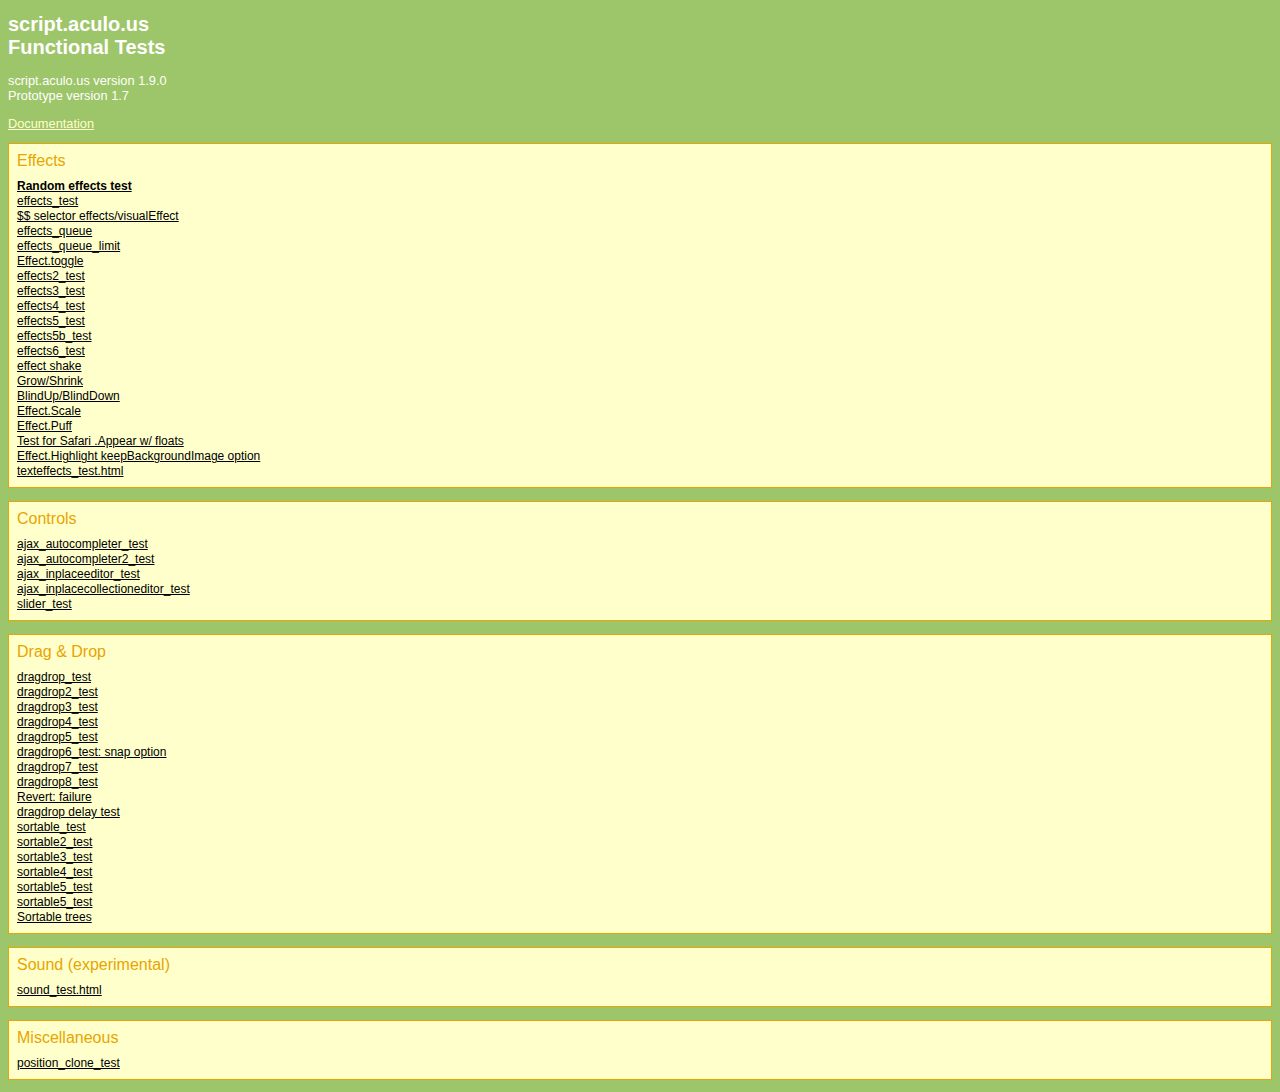
<file: Examen/scriptaculous-js-1.9.0/test/functional/index.html>
<!DOCTYPE html PUBLIC "-//W3C//DTD XHTML 1.0 Transitional//EN"
        "http://www.w3.org/TR/xhtml1/DTD/xhtml1-transitional.dtd">
<html xmlns="http://www.w3.org/1999/xhtml" xml:lang="en" lang="en">
<head>
  <title>script.aculo.us functional tests</title>
  <meta http-equiv="content-type" content="text/html; charset=utf-8" />
  <script src="../../lib/prototype.js" type="text/javascript"></script>
  <script src="../../src/scriptaculous.js" type="text/javascript"></script>
  <script src="../../src/unittest.js" type="text/javascript"></script>
  <link rel="stylesheet" href="../test.css" type="text/css" />
</head>
<body class="navigation">

<h1>script.aculo.us<br/>Functional Tests</h1>

<p id="version"></p>

<script type="text/javascript" language="javascript" charset="utf-8">
// <![CDATA[
  $('version').innerHTML = 'script.aculo.us version '+Scriptaculous.Version+'<br/>Prototype version ' + Prototype.Version;
// ]]>
</script>

<p><a href="http://wiki.script.aculo.us/scriptaculous/show/UnitTesting" target="test">Documentation</a></p>

<h2>Effects</h2>
<ul>
  <li><b><a href="effects_random_demo.html" target="test">Random effects test</a></b></li>
  <li><a href="effects_test.html" target="test">effects_test</a></li>
  <li><a href="effect_direct_test.html" target="test">$$ selector effects/visualEffect</a></li>
  <li><a href="effects_queue_test.html" target="test">effects_queue</a></li>
  <li><a href="effects_queue_limit_test.html" target="test">effects_queue_limit</a></li>
  <li><a href="effects_toggle_test.html" target="test">Effect.toggle</a></li>
  <li><a href="effects2_test.html" target="test">effects2_test</a></li>
  <li><a href="effects3_test.html" target="test">effects3_test</a></li>
  <li><a href="effects4_test.html" target="test">effects4_test</a></li>
  <li><a href="effects5_test.html" target="test">effects5_test</a></li>
  <li><a href="effects5b_test.html" target="test">effects5b_test</a></li>
  <li><a href="effects6_test.html" target="test">effects6_test</a></li>
  <li><a href="effect_shake.html" target="test">effect shake</a></li>
  <li><a href="effects_grow_strink_test.html" target="test">Grow/Shrink</a></li>
  <li><a href="effects_blind_test.html" target="test">BlindUp/BlindDown</a></li>
  <li><a href="effect_scale_test.html" target="test">Effect.Scale</a></li>
  <li><a href="effect_puff_test.html" target="test">Effect.Puff</a></li>
  <li><a href="effects_float_appear_test.html" target="test">Test for Safari .Appear w/ floats</a></li>
  <li><a href="effects_highlight_bg_image.html" target="test">Effect.Highlight keepBackgroundImage option</a></li>
  <li><a href="texteffects_test.html" target="test">texteffects_test.html</a></li>
</ul>

<h2>Controls</h2>
<ul>
  <li><a href="ajax_autocompleter_test.html" target="test">ajax_autocompleter_test</a></li>
  <li><a href="ajax_autocompleter2_test.html" target="test">ajax_autocompleter2_test</a></li>
  <li><a href="ajax_inplaceeditor_test.html" target="test">ajax_inplaceeditor_test</a></li>
  <li><a href="ajax_inplacecollectioneditor_test.html" target="test">ajax_inplacecollectioneditor_test</a></li>
  <li><a href="slider_test.html" target="test">slider_test</a></li>
</ul>

<h2>Drag &amp; Drop</h2>
<ul>
  <li><a href="dragdrop_test.html" target="test">dragdrop_test</a></li>
  <li><a href="dragdrop2_test.html" target="test">dragdrop2_test</a></li>
  <li><a href="dragdrop3_test.html" target="test">dragdrop3_test</a></li>
  <li><a href="dragdrop4_test.html" target="test">dragdrop4_test</a></li>
  <li><a href="dragdrop5_test.html" target="test">dragdrop5_test</a></li>
  <li><a href="dragdrop6_test.html" target="test">dragdrop6_test: snap option</a></li>
  <li><a href="dragdrop7_test.html" target="test">dragdrop7_test</a></li>
  <li><a href="dragdrop8_test.html" target="test">dragdrop8_test</a></li>
  <li><a href="dragdrop9_test.html" target="test">Revert: failure</a></li>
  <li><a href="dragdrop_delay_test.html" target="test">dragdrop delay test</a></li>
  <li><a href="sortable_test.html" target="test">sortable_test</a></li>
  <li><a href="sortable2_test.html" target="test">sortable2_test</a></li>
  <li><a href="sortable3_test.html" target="test">sortable3_test</a></li>
  <li><a href="sortable4_test.html" target="test">sortable4_test</a></li>
  <li><a href="sortable5_test.html" target="test">sortable5_test</a></li>
  <li><a href="sortable6_test.html" target="test">sortable5_test</a></li>
  <li><a href="sortable_tree_test.html" target="test">Sortable trees</a></li>
</ul>

<h2>Sound (experimental)</h2>
<ul>
  <li><a href="sound_test.html" target="test">sound_test.html</a></li>
</ul>

<h2>Miscellaneous</h2>
<ul>
  <li><a href="position_clone_test.html" target="test">position_clone_test</a></li>
</ul>

</body>
</html>
</file>
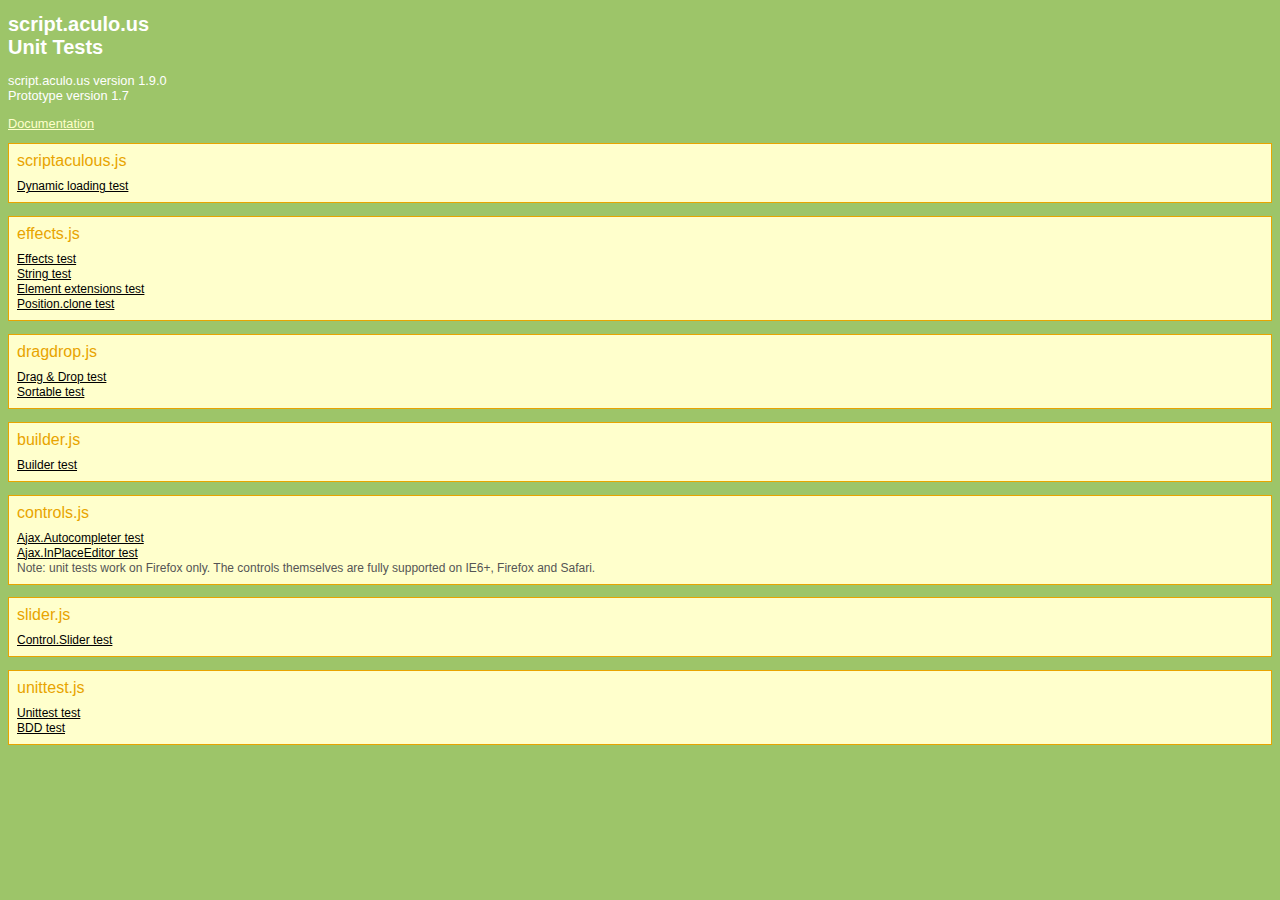
<file: Examen/scriptaculous-js-1.9.0/test/unit/index.html>
<!DOCTYPE html PUBLIC "-//W3C//DTD XHTML 1.0 Transitional//EN"
        "http://www.w3.org/TR/xhtml1/DTD/xhtml1-transitional.dtd">
<html xmlns="http://www.w3.org/1999/xhtml" xml:lang="en" lang="en">
<head>
  <title>script.aculo.us Unit test file</title>
  <meta http-equiv="content-type" content="text/html; charset=utf-8" />
  <script src="../../lib/prototype.js" type="text/javascript"></script>
  <script src="../../src/scriptaculous.js" type="text/javascript"></script>
  <script src="../../src/unittest.js" type="text/javascript"></script>
  <link rel="stylesheet" href="../test.css" type="text/css" />
</head>
<body class="navigation">

<h1>script.aculo.us<br/>Unit Tests</h1>

<p id="version"></p>

<script type="text/javascript" language="javascript" charset="utf-8">
// <![CDATA[
  $('version').innerHTML = 'script.aculo.us version '+Scriptaculous.Version+'<br/>Prototype version ' + Prototype.Version;
// ]]>
</script>

<p><a href="http://wiki.script.aculo.us/scriptaculous/show/UnitTesting" target="test">Documentation</a></p>

<h2>scriptaculous.js</h2>
<ul>
  <li><a href="loading_test.html" target="test">Dynamic loading test</a></li>
</ul>

<h2>effects.js</h2>
<ul>
   <li><a href="effects_test.html" target="test">Effects test</a></li>
   <li><a href="string_test.html" target="test">String test</a></li>
   <li><a href="element_test.html" target="test">Element extensions test</a></li>
   <li><a href="position_clone_test.html" target="test">Position.clone test</a></li>
</ul>

<h2>dragdrop.js</h2>
<ul>
  <li><a href="dragdrop_test.html" target="test">Drag &amp; Drop test</a></li>
  <li><a href="sortable_test.html" target="test">Sortable test</a></li>
</ul>

<h2>builder.js</h2>
<ul>
  <li><a href="builder_test.html" target="test">Builder test</a></li>
</ul>

<h2>controls.js</h2>
<ul>
  <li><a href="ajax_autocompleter_test.html" target="test">Ajax.Autocompleter test</a></li>
  <li><a href="ajax_inplaceeditor_test.html" target="test">Ajax.InPlaceEditor test</a></li>
  <li>Note: unit tests work on Firefox only. The controls themselves are fully supported on IE6+, Firefox and Safari.</li>
</ul>

<h2>slider.js</h2>
<ul>
  <li><a href="slider_test.html" target="test">Control.Slider test</a></li>
</ul>


<h2>unittest.js</h2>
<ul>
  <li><a href="unittest_test.html" target="test">Unittest test</a></li>
  <li><a href="bdd_test.html" target="test">BDD test</a></li>
</ul>

</body>
</html>
</file>
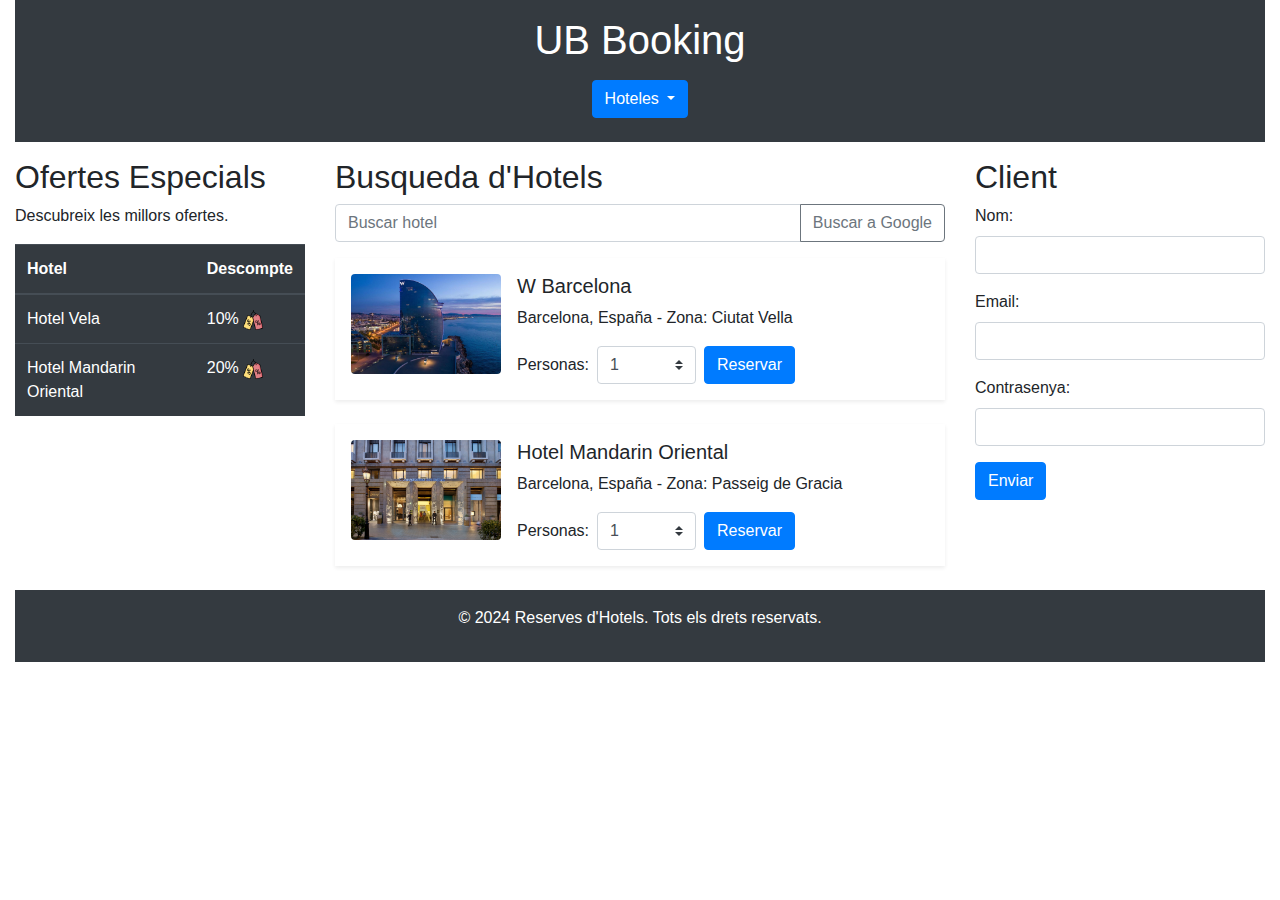
<file: Seccion 2/main_page.html>
<!DOCTYPE html>
<html lang="en">

<head>
  <meta charset="UTF-8">
  <link rel="icon" type="image/png" href="./static/images/logo_ub.jpg">
  <title>UB Booking</title>
  <!-- Bootstrap CSS -->
  <link rel="stylesheet" href="https://stackpath.bootstrapcdn.com/bootstrap/4.4.1/css/bootstrap.min.css" integrity="sha384-
    Vkoo8x4CGsO3+Hhxv8T/Q5PaXtkKtu6ug5TOeNV6gBiFeWPGFN9MuhOf23Q9Ifjh" crossorigin="anonymous">
  
  <!-- jQuery first, then Popper.js, then Bootstrap JS -->
  <script src="https://code.jquery.com/jquery-3.4.1.slim.min.js" integrity="sha384-
    J6qa4849blE2+poT4WnyKhv5vZF5SrPo0iEjwBvKU7imGFAV0wwj1yYfoRSJoZ+n" crossorigin="anonymous"></script>
  <script src="https://cdn.jsdelivr.net/npm/popper.js@1.16.0/dist/umd/popper.min.js"
    integrity="sha384-Q6E9RHvbIyZFJoft+2mJbHaEWldlvI9IOYy5n3zV9zzTtmI3UksdQRVvoxMfooAo"
    crossorigin="anonymous"></script>
  <script src="https://stackpath.bootstrapcdn.com/bootstrap/4.4.1/js/bootstrap.min.js"
    integrity="sha384-wfSDF2E50Y2D1uUdj0O3uMBJnjuUD4Ih7YwaYd1iqfktj0Uod8GCExl3Og8ifwB6"
    crossorigin="anonymous"></script>

</head>

<body>
  <!-- Cambio de "main-body" por bootstrap -->
  <div class="container-fluid">
    <!-- Cambio de "header" por bootstrap -->
    <!-- PY: Padding en Y | MB: Margen Botton -->
    <header class="col-sm-12 text-center bg-dark text-white py-3 mb-3">
        <h1>UB Booking</h1>
        <nav class="navbar navbar-default justify-content-center" role="navigation">
          <div class="dropdown">
            <button type="button" class="btn btn-primary dropdown-toggle" data-toggle="dropdown">
              Hoteles
            </button>
            <div class="dropdown-menu">
              <a href="#hotels" class="dropdown-item">Hoteles</a>
              <a href="#booking" class="dropdown-item">Reserves</a>
              <a href="#contact" class="dropdown-item">Contacte</a>
            </div>
          </div>
        </nav>
    </header>
    <div class="row">
      <!-- Cambio de "left" por bootstrap -->
        <aside class="col-sm-12 col-md-3 mb-3">
            <h2>Ofertes Especials</h2>
            <p>Descubreix les millors ofertes.</p>
            <table class="table table-dark table-hover">
              <thead>
                <tr>
                  <th>Hotel</th>
                  <th>Descompte</th>
                </tr>
              </thead>
              <tbody>
                <tr>
                  <td>Hotel Vela</td>
                  <td>
                    10% <img src='./static/images/descuento-image.png' alt='Descuento' class="img-fluid" style="width: 20px; height: 20px;">
                  </td>
                </tr>
                <tr>
                  <td>Hotel Mandarin Oriental</td>
                  <td>
                    20% <img src='./static/images/descuento-image.png' alt='Descuento' class="img-fluid" style="width: 20px; height: 20px;">
                  </td>
                </tr>
              </tbody>
            </table>
        </aside>
        <!-- Cambio de "center" por bootstrap -->
        <section class="col-sm-12 col-md-6">
            <h2>Busqueda d'Hotels</h2>
            <form action="https://www.google.com/search" method="get" target="_blank" class="input-group mb-3">
                <input type="text" name="q" placeholder="Buscar hotel" class="form-control" required>
                <div class="input-group-append">
                    <button type="submit" class="btn btn-outline-secondary">Buscar a Google</button>
                </div>
            </form>
            <div class="hotel-listing">
              <div class="media mb-4 p-3 bg-white shadow-sm">
                  <a href="#" class="thumbnail">
                    <img src="./static/images/hotel_vela.jpg" alt="Hotel W" class="mr-3 align-self-center img-fluid" style="width: 150px; height: auto; border-radius: 4px; margin-right: 15px;">
                  </a>
                  <div class="media-body">
                      <h5 class="mt-0">W Barcelona</h5>
                      <p>Barcelona, España - Zona: Ciutat Vella</p>
                      <form action="./static/src/cliente.php" method="post" class="form-inline">
                          <input type="hidden" name="ciudad" value="Barcelona, España">
                          <input type="hidden" name="hotel" value="W Barcelona">
                          <label for="personas-dropdown" class="mr-2">Personas:</label>
                          <select class="custom-select mr-2" id="personas-dropdown" name="personas" required>
                              <option value="1">1</option>
                              <option value="2">2</option>
                              <option value="3">3</option>
                              <option value="4">4 o más</option>
                          </select>
                          <button type="submit" class="btn btn-primary">Reservar</button>
                      </form>
                  </div>
              </div>
            </div>
            <div class="hotel-listing">
              <div class="media mb-4 p-3 bg-white shadow-sm">
                  <a href="#" class="thumbnail">
                      <img src="./static/images/hotel_mandarin.jpg" alt="Hotel Mandarin Oriental" class="mr-3 align-self-center img-fluid" style="width: 150px; height: auto; border-radius: 4px; margin-right: 15px;">
                  </a>
                  <div class="media-body">
                      <h5 class="mt-0">Hotel Mandarin Oriental</h5>
                      <p>Barcelona, España - Zona: Passeig de Gracia</p>
                      <form action="./static/src/cliente.php" method="post" class="form-inline">
                          <input type="hidden" name="ciudad" value="Barcelona, España">
                          <input type="hidden" name="hotel" value="Hotel Mandarin Oriental">
                          <!-- Considera agregar un campo para seleccionar la fecha si es necesario -->
                          <label for="personas-dropdown" class="mr-2">Personas:</label>
                          <select class="custom-select mr-2" id="personas-dropdown" name="personas" required>
                              <option value="1">1</option>
                              <option value="2">2</option>
                              <option value="3">3</option>
                              <option value="4">4 o más</option>
                          </select>
                          <button type="submit" class="btn btn-primary">Reservar</button>
                      </form>
                  </div>
              </div>
            </div>
        </section>
        <!-- Cambio de "right" por bootstrap -->
        <aside class="col-sm-12 col-md-3 mb-3">
          <h2>Client</h2>
          <form id="client-area-form">
            <div class="form-group">
              <label for="client-name">Nom:</label>
              <input type="text" id="client-name" name="client_name" class="form-control" required>
            </div>
            <div class="form-group">
              <label for="client-email">Email:</label>
              <input type="email" id="client-email" name="client_email" class="form-control" required>
            </div>
            <div class="form-group">
              <label for="client-password">Contrasenya:</label>
              <input type="password" id="client-password" name="client_password" class="form-control" required>
            </div>
            <button type="submit" class="btn btn-primary">Enviar</button>
          </form>
        </aside>
    </div>
    <!-- Cambio de "footer" por bootstrap -->
    <footer class="bg-dark text-white text-center py-3">
      <p>&copy; 2024 Reserves d'Hotels. Tots els drets reservats.</p>
    </footer>
      
  </div>


  <!-- Latest compiled and minified JavaScript -->
  <script src="bootstrap/js/bootstrap.min.js"></script>
</body>
</html>
</file>
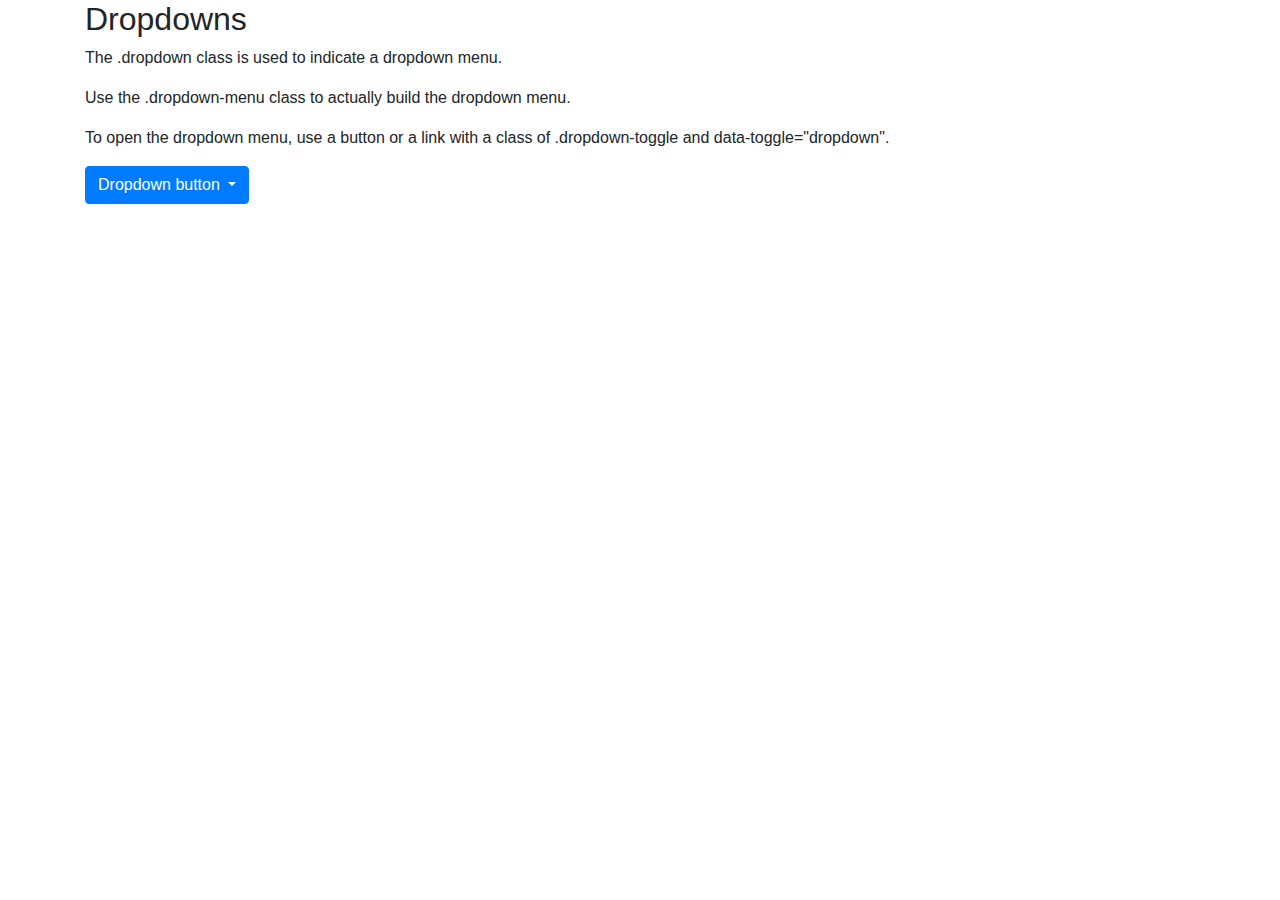
<file: Examen/bootstrap-4.3.1_v2/test_dropdown_local.html>
<!DOCTYPE html>
<html>
<head>
  <title>Bootstrap Example</title>
  <meta name="viewport" content="width=device-width, initial-scale=1">
  <link rel="stylesheet" href="css/bootstrap.min.css">
  <script src="https://ajax.googleapis.com/ajax/libs/jquery/3.4.1/jquery.min.js"></script>
  <script src="js/popper.min.js"></script>
  <script src="js/bootstrap.min.js"></script>
</head>
<body>

<div class="container">
  <h2>Dropdowns</h2>
  <p>The .dropdown class is used to indicate a dropdown menu.</p>
  <p>Use the .dropdown-menu class to actually build the dropdown menu.</p>
  <p>To open the dropdown menu, use a button or a link with a class of .dropdown-toggle and data-toggle="dropdown".</p>                                          
  <div class="dropdown">
    <button type="button" class="btn btn-primary dropdown-toggle" data-toggle="dropdown">
      Dropdown button
    </button>
    <div class="dropdown-menu">
      <a class="dropdown-item" href="#">Link 1</a>
      <a class="dropdown-item" href="#">Link 2</a>
      <a class="dropdown-item" href="#">Link 3</a>
    </div>
  </div>
</div>

</body>
</html>
</file>
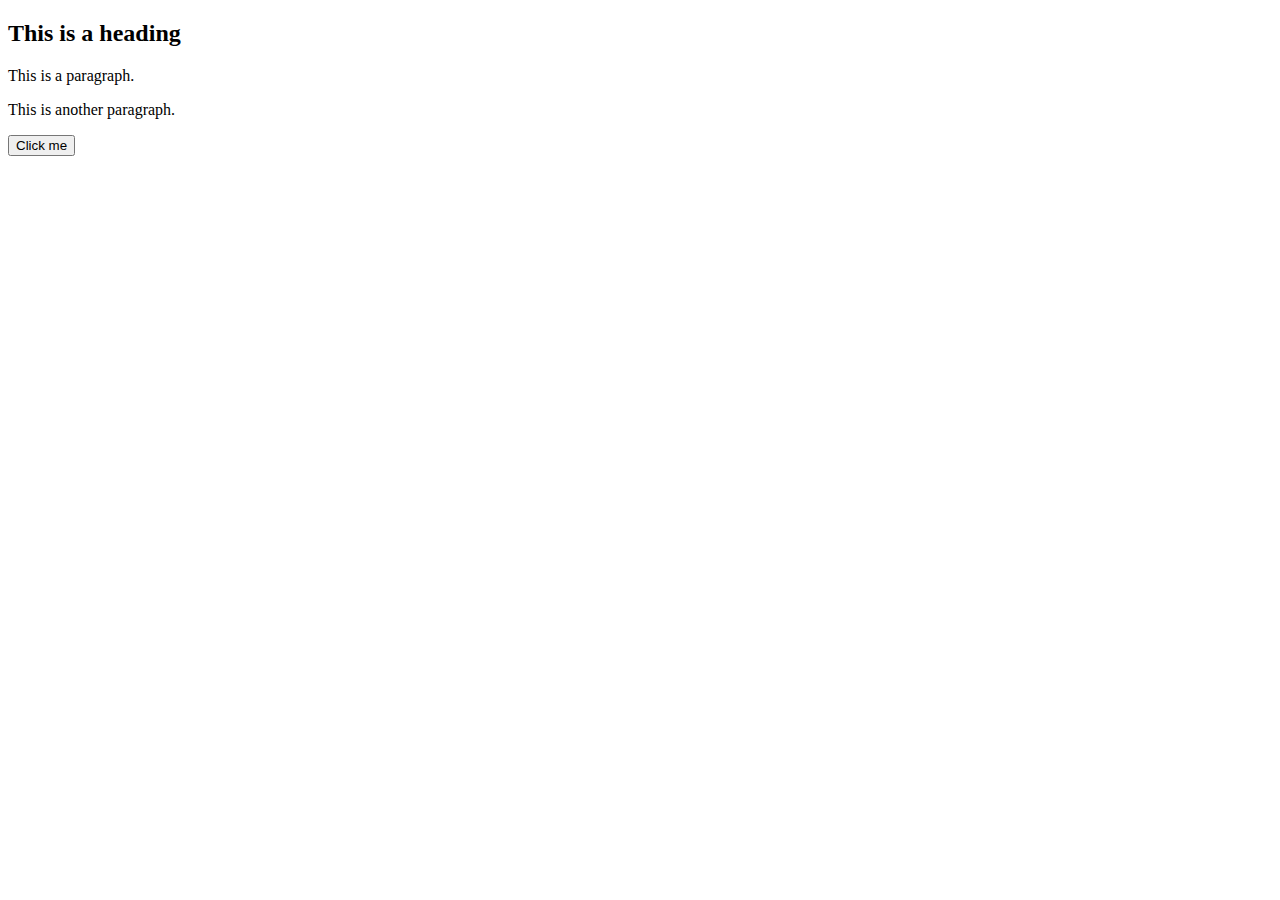
<file: Examen/jquery_3_4_0/demo.html>
<!DOCTYPE html>
<html>
<head>
<script src="jquery-3.4.0.min.js"></script>
<script>
$(document).ready(function(){
  $("button").click(function(){
    $("p").hide();
  });
});
</script>
</head>
<body>

<h2>This is a heading</h2>

<p>This is a paragraph.</p>
<p>This is another paragraph.</p>

<button>Click me</button>

</body>
</html>
</file>
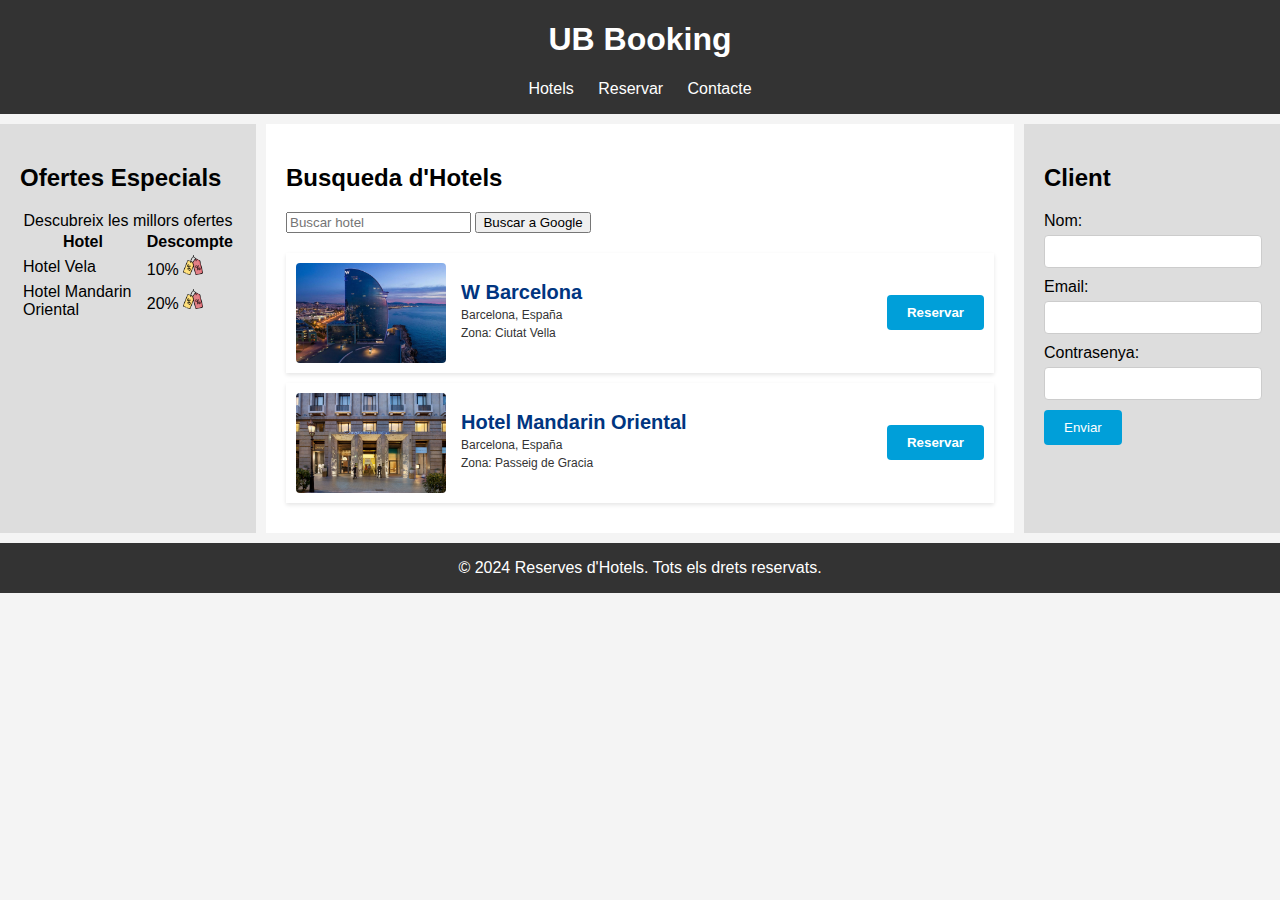
<file: Seccion1/Apartado1/main_page.html>
<!DOCTYPE html>
<html lang="en">
<head>
  <meta charset="UTF-8">
  <meta name="viewport" content="width=device-width, initial-scale=1.0">
  <link href="./static/styles/main_page.css" rel="stylesheet" type="text/css" />
  <link rel="icon" type="image/png" href="./static/images/logo_ub.jpg">
  <title>UB Booking</title>
</head>
<body>
    <div class="main-body">
        <header class="header">
            <h1>UB Booking</h1>
            <nav>
                <ul>
                    <li><a href="#hotels">Hotels</a></li>
                    <li><a href="#booking">Reservar</a></li>
                    <li><a href="#contact">Contacte</a></li>
                </ul>
            </nav>
        </header>
        <div class="left">
            <h2>Ofertes Especials</h2>
            <table>
              <caption>Descubreix les millors ofertes</caption>
              <thead>
                <tr>
                  <th>Hotel</th>
                  <th>Descompte</th>
                </tr>
              </thead>
              <tbody>
                <tr>
                  <td>Hotel Vela</td>
                  <td>
                    10% <img src='./static/images/descuento-image.png' alt='Descuento' style="width: 20px; height: 20px;">
                  </td>
                </tr>
                <tr>
                  <td>Hotel Mandarin Oriental</td>
                  <td>
                    20% <img src='./static/images/descuento-image.png' alt='Descuento'  style="width: 20px; height: 20px;">
                  </td>
                </tr>
              </tbody>
            </table>
          </div>
        <div class="center">
            <h2>Busqueda d'Hotels</h2>
            <form action="https://www.google.com/search" method="get" target="_blank">
                <input type="text" name="q" placeholder="Buscar hotel" required>
                <button type="submit">Buscar a Google</button>
            </form>
            <div class="hotel-listing">
              <div class="hotel-entry">
                  <img src="./static/images/hotel_vela.jpg" alt="Hotel W" class="hotel-image">
                  <div class="hotel-info">
                      <h3>W Barcelona</h3>
                      <p class="hotel-location">Barcelona, España</p>
                      <p class="hotel-detail">Zona: Ciutat Vella</p>
                  </div>
                  <div class="booking-button">
                    <form action="https://www.google.com/search" method="get" target="_blank">
                        <input type="hidden" name="q" value="W Barcelona">
                        <button type="submit">Reservar</button>
                    </form>
                </div>
              </div>
              <div class="hotel-entry">
                <img src="./static/images/hotel_mandarin.jpg" alt="Hotel Mandarin Oriental" class="hotel-image">
                <div class="hotel-info">
                    <h3>Hotel Mandarin Oriental</h3>
                    <p class="hotel-location">Barcelona, España</p>
                    <p class="hotel-detail">Zona: Passeig de Gracia</p>
                </div>
                <div class="booking-button">
                  <form action="https://www.google.com/search" method="get" target="_blank">
                      <input type="hidden" name="q" value="Hotel Mandarin Oriental">
                      <button type="submit">Reservar</button>
                  </form>
              </div>
            </div>
          </div>
        </div>
        <div class="right">
          <h2>Client</h2>
          <form id="client-area-form">
              <div class="form-group">
                  <label for="client-name">Nom:</label>
                  <input type="text" id="client-name" name="client_name" required>
              </div>
              <div class="form-group">
                  <label for="client-email">Email:</label>
                  <input type="email" id="client-email" name="client_email" required>
              </div>
              <div class="form-group">
                  <label for="client-password">Contrasenya:</label>
                  <input type="password" id="client-password" name="client_password" required>
              </div>
              <button type="submit">Enviar</button>
          </form>
        </div>
        <footer class="footer">
            <p>&copy; 2024 Reserves d'Hotels. Tots els drets reservats.</p>
        </footer>
    </div>
</body>
</html>
</file>
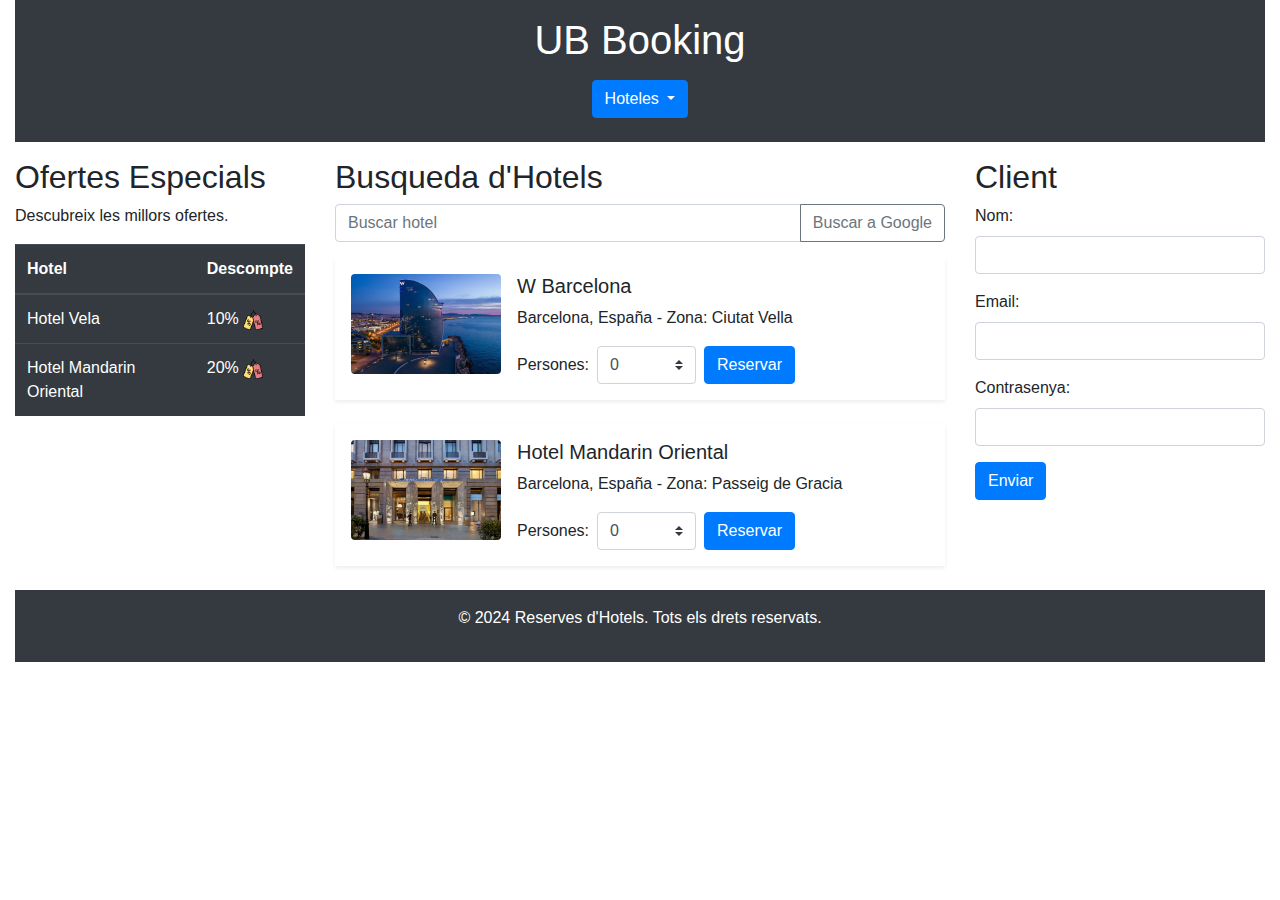
<file: Seccion1/Apartado2/main_page.html>
<!DOCTYPE html>
<html lang="en">

<head>
  <meta charset="UTF-8">
  <link rel="icon" type="image/png" href="./static/images/logo_ub.jpg">
  <title>UB Booking</title>
  <!-- Bootstrap CSS -->
  <link rel="stylesheet" href="https://stackpath.bootstrapcdn.com/bootstrap/4.4.1/css/bootstrap.min.css" integrity="sha384-
    Vkoo8x4CGsO3+Hhxv8T/Q5PaXtkKtu6ug5TOeNV6gBiFeWPGFN9MuhOf23Q9Ifjh" crossorigin="anonymous">
  
  <!-- jQuery first, then Popper.js, then Bootstrap JS -->
  <script src="https://code.jquery.com/jquery-3.4.1.slim.min.js" integrity="sha384-
    J6qa4849blE2+poT4WnyKhv5vZF5SrPo0iEjwBvKU7imGFAV0wwj1yYfoRSJoZ+n" crossorigin="anonymous"></script>
  <script src="https://cdn.jsdelivr.net/npm/popper.js@1.16.0/dist/umd/popper.min.js"
    integrity="sha384-Q6E9RHvbIyZFJoft+2mJbHaEWldlvI9IOYy5n3zV9zzTtmI3UksdQRVvoxMfooAo"
    crossorigin="anonymous"></script>
  <script src="https://stackpath.bootstrapcdn.com/bootstrap/4.4.1/js/bootstrap.min.js"
    integrity="sha384-wfSDF2E50Y2D1uUdj0O3uMBJnjuUD4Ih7YwaYd1iqfktj0Uod8GCExl3Og8ifwB6"
    crossorigin="anonymous"></script>

</head>

<body>
  <!-- Cambio de "main-body" por bootstrap -->
  <div class="container-fluid">
    <!-- Cambio de "header" por bootstrap -->
    <!-- PY: Padding en Y | MB: Margen Botton -->
    <header class="col-sm-12 text-center bg-dark text-white py-3 mb-3">
        <h1>UB Booking</h1>
        <nav class="navbar navbar-default justify-content-center" role="navigation">
          <div class="dropdown">
            <button type="button" class="btn btn-primary dropdown-toggle" data-toggle="dropdown">
              Hoteles
            </button>
            <div class="dropdown-menu">
              <a href="#hotels" class="dropdown-item">Hoteles</a>
              <a href="#booking" class="dropdown-item">Reserves</a>
              <a href="#contact" class="dropdown-item">Contacte</a>
            </div>
          </div>
        </nav>
    </header>
    <div class="row">
      <!-- Cambio de "left" por bootstrap -->
        <aside class="col-sm-12 col-md-3 mb-3">
            <h2>Ofertes Especials</h2>
            <p>Descubreix les millors ofertes.</p>
            <table class="table table-dark table-hover">
              <thead>
                <tr>
                  <th>Hotel</th>
                  <th>Descompte</th>
                </tr>
              </thead>
              <tbody>
                <tr>
                  <td>Hotel Vela</td>
                  <td>
                    10% <img src='./static/images/descuento-image.png' alt='Descuento' class="img-fluid" style="width: 20px; height: 20px;">
                  </td>
                </tr>
                <tr>
                  <td>Hotel Mandarin Oriental</td>
                  <td>
                    20% <img src='./static/images/descuento-image.png' alt='Descuento' class="img-fluid" style="width: 20px; height: 20px;">
                  </td>
                </tr>
              </tbody>
            </table>
        </aside>
        <!-- Cambio de "center" por bootstrap -->
        <section class="col-sm-12 col-md-6">
            <h2>Busqueda d'Hotels</h2>
            <form action="https://www.google.com/search" method="get" target="_blank" class="input-group mb-3">
                <input type="text" name="q" placeholder="Buscar hotel" class="form-control" required>
                <div class="input-group-append">
                    <button type="submit" class="btn btn-outline-secondary">Buscar a Google</button>
                </div>
            </form>
            <div class="hotel-listing">
              <!-- Cambio de "hotel-entry" por bootstrap -->
              <div class="media mb-4 p-3 bg-white shadow-sm">
                <a href="#" class="thumbnail">
                  <img src="./static/images/hotel_vela.jpg" alt="Hotel W" class="mr-3 align-self-center img-fluid" style="width: 150px; height: auto; border-radius: 4px; margin-right: 15px;">
                
                </a>
        
                <div class="media-body">
                  <!-- Cambio de "hotel-info" por bootstrap -->
                  <h5 class="mt-0">W Barcelona</h5>
                  <p>Barcelona, España - Zona: Ciutat Vella</p>
                  <form action="https://www.google.com/search" method="get" class="form-inline" target="_blank">
                    <label for="personas-dropdown" class="mr-2">Persones:</label>
                    <select class="custom-select mr-2" id="personas-dropdown">
                        <option selected>0</option>
                        <option value="1">1</option>
                        <option value="2">2</option>
                        <option value="3">3</option>
                        <option value="4">4 o más</option>
                    </select>
                    <input type="hidden" name="q" value="W Barcelona">
                    <button type="submit" class="btn btn-primary">Reservar</button>
                  </form>
                </div>
              </div>
            </div>
            <div class="hotel-listing">
              <div class="media mb-4 p-3 bg-white shadow-sm">
                <a href="#" class="thumbnail">
                  <img src="./static/images/hotel_mandarin.jpg" alt="Hotel Mandarin Oriental" class="mr-3 align-self-center img-fluid" style="width: 150px; height: auto; border-radius: 4px; margin-right: 15px;">
                </a>
                  <!-- Cambio de "hotel-entry" por bootstrap -->
                <div class="media-body">
                  <!-- Cambio de "hotel-info" por bootstrap -->
                  <h5 class="mt-0">Hotel Mandarin Oriental</h5>
                  <p>Barcelona, España - Zona: Passeig de Gracia</p>
                  <form action="https://www.google.com/search" method="get" class="form-inline" target="_blank">
                    <label for="personas-dropdown" class="mr-2">Persones:</label>
                    <select class="custom-select mr-2" id="personas-dropdown" required>
                        <option selected>0</option>
                        <option value="1">1</option>
                        <option value="2">2</option>
                        <option value="3">3</option>
                        <option value="4">4 o más</option>
                    </select>
                    <input type="hidden" name="q" value="Hotel Mandarin Oriental">
                    <button type="submit" class="btn btn-primary">Reservar</button>
                  </form>
                </div>
              </div>
            </div>
        </section>
        <!-- Cambio de "right" por bootstrap -->
        <aside class="col-sm-12 col-md-3 mb-3">
          <h2>Client</h2>
          <form id="client-area-form">
            <div class="form-group">
              <label for="client-name">Nom:</label>
              <input type="text" id="client-name" name="client_name" class="form-control" required>
            </div>
            <div class="form-group">
              <label for="client-email">Email:</label>
              <input type="email" id="client-email" name="client_email" class="form-control" required>
            </div>
            <div class="form-group">
              <label for="client-password">Contrasenya:</label>
              <input type="password" id="client-password" name="client_password" class="form-control" required>
            </div>
            <button type="submit" class="btn btn-primary">Enviar</button>
          </form>
        </aside>
    </div>
    <!-- Cambio de "footer" por bootstrap -->
    <footer class="bg-dark text-white text-center py-3">
      <p>&copy; 2024 Reserves d'Hotels. Tots els drets reservats.</p>
    </footer>
      
  </div>


  <!-- Latest compiled and minified JavaScript -->
  <script src="bootstrap/js/bootstrap.min.js"></script>
</body>
</html>
</file>
<file: Examen/scriptaculous-js-1.9.0/test/test.css>
body, div, p, h1, h2, h3, ul, ol, span, a, table, td, form, img, li {
  font-family: sans-serif;
}

body {
  font-size:0.8em;
}

.navigation {
  background: #9DC569;
  color: #fff;
}

.navigation h1 {
  font-size: 20px;
}

.navigation h2 {
  font-size: 16px;
  font-weight: normal;
  margin: 0;
  border: 1px solid #e8a400;
  border-bottom: 0;
  background: #ffc;
  color: #E8A400;
  padding: 8px;
  padding-bottom: 0;
}

.navigation ul {
  margin-top: 0;
  border: 1px solid #E8A400;
  border-top: none;
  background: #ffc;
  padding: 8px;
  margin-left: 0;
}

.navigation ul li {
  font-size: 12px;
  list-style-type: none;
  margin-top: 1px;
  margin-bottom: 1px;
  color: #555;
}

.navigation a {
  color: #ffc;
}

.navigation ul li a {
  color: #000;
}

#log {
  padding-bottom: 1em;
  border-bottom: 2px solid #000;
  margin-bottom: 2em;
}

#logsummary {
  margin-bottom: 1em;
  padding: 1ex;
  border: 1px solid #000;
  font-weight: bold;
}

#logtable {
  width:100%;
  border-collapse: collapse;
  border: 1px dotted #666;
}

#logtable td, #logtable th {
  text-align: left;
  padding: 3px 8px;
  border: 1px dotted #666;
}

#logtable .passed {
  background-color: #cfc;
}

#logtable .failed, #logtable .error {
  background-color: #fcc;
}

#logtable .nameCell {
  cursor: pointer;
}
</file>
<file: Seccion1/Apartado1/static/styles/main_page.css>
body {
    margin: 0;
    padding: 0;
    font-family: Arial, sans-serif;
    background-color: #f4f4f4;
}

.main-body {
    display: grid;
    grid-template-areas: 
        "header header header"
        "left center right"
        "footer footer footer";
    grid-template-columns: 20% 1fr 20%;
    gap: 10px;
}

.header, .footer {
    grid-area: header;
    background-color: #333;
    color: #fff;
    text-align: center;
    padding: 0px;
}

.header nav ul {
    list-style-type: none;
    padding: 0;
}

.header nav ul li {
    display: inline;
    margin: 0 10px;
}

.header nav ul li a {
    color: #fff;
    text-decoration: none;
}

.left, .center, .right {
    padding: 20px;
}

.left, .right {
    background-color: #ddd;
}

.right .form-group {
    margin-bottom: 10px;
}

.right .form-group label {
    display: block;
    margin-bottom: 5px;
}

.right .form-group input {
    width: calc(100% - 20px);
    padding: 8px 10px;
    border: 1px solid #ccc;
    border-radius: 4px;
}

.right button {
    padding: 10px 20px;
    background-color: #009fd9;
    color: white;
    border: none;
    border-radius: 4px;
    cursor: pointer;
}

.right button:hover {
    background-color: #007ac1;
}

.center {
    background-color: #fff;
}

.footer {
    grid-area: footer;
    background-color: #333;
    color: #fff;
    text-align: center;
    padding: 0px;
}

.hotel-listing {
    margin-top: 20px;
}

.hotel-entry {
    display: flex;
    align-items: center;
    justify-content: space-between;
    padding: 10px;
    background: #fff;
    box-shadow: 0 2px 4px rgba(0,0,0,0.1);
    margin-bottom: 10px;
}

.hotel-image {
    width: 150px;
    height: auto;
    border-radius: 4px;
    margin-right: 15px;
}

.hotel-info {
    flex-grow: 1;
}

.hotel-info h3 {
    margin: 0;
    color: #003580;
    font-size: 20px;
}

.hotel-location, .hotel-detail {
    margin: 4px 0;
    color: #333;
    font-size: 12px;
}

.booking-button button {
    padding: 10px 20px;
    background-color: #009fd9;
    color: white;
    border: none;
    border-radius: 4px;
    cursor: pointer;
    font-weight: bold;
}

.booking-button button:hover {
    background-color: #007ac1;
}
</file>
